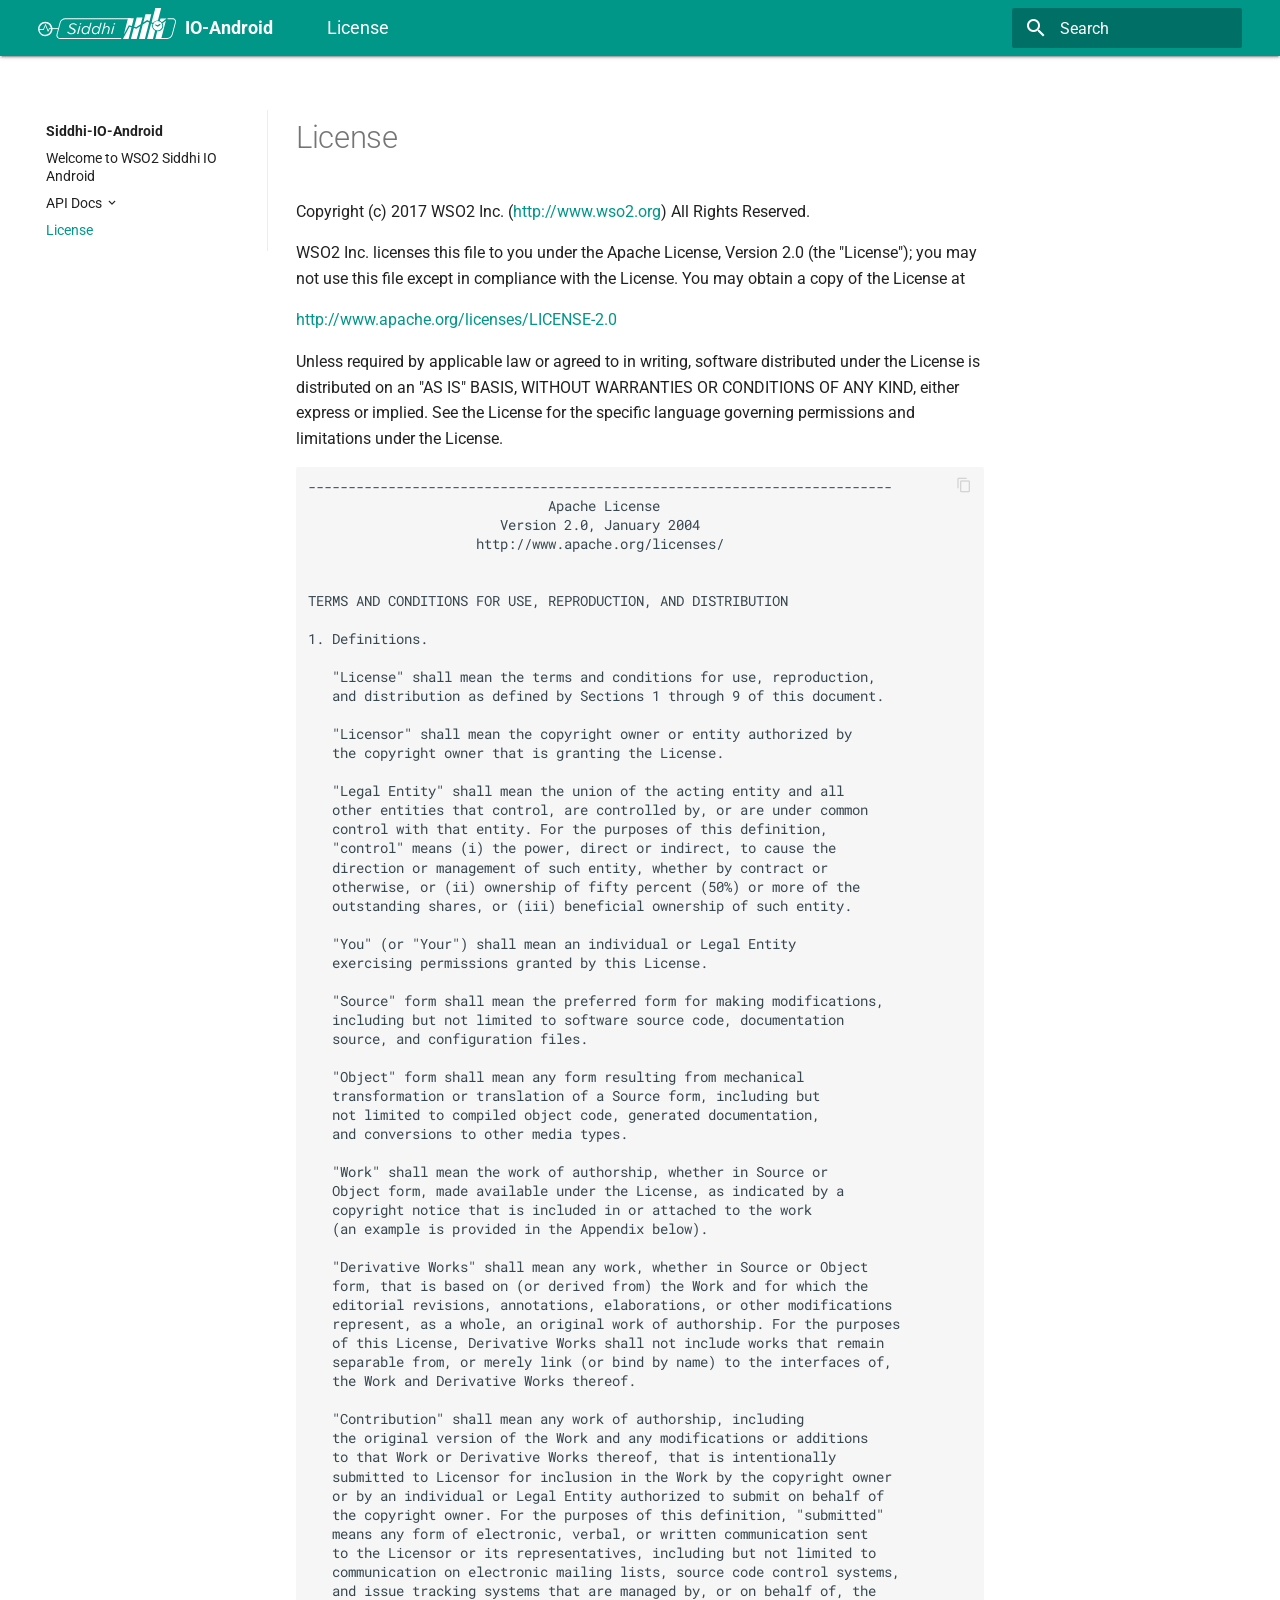
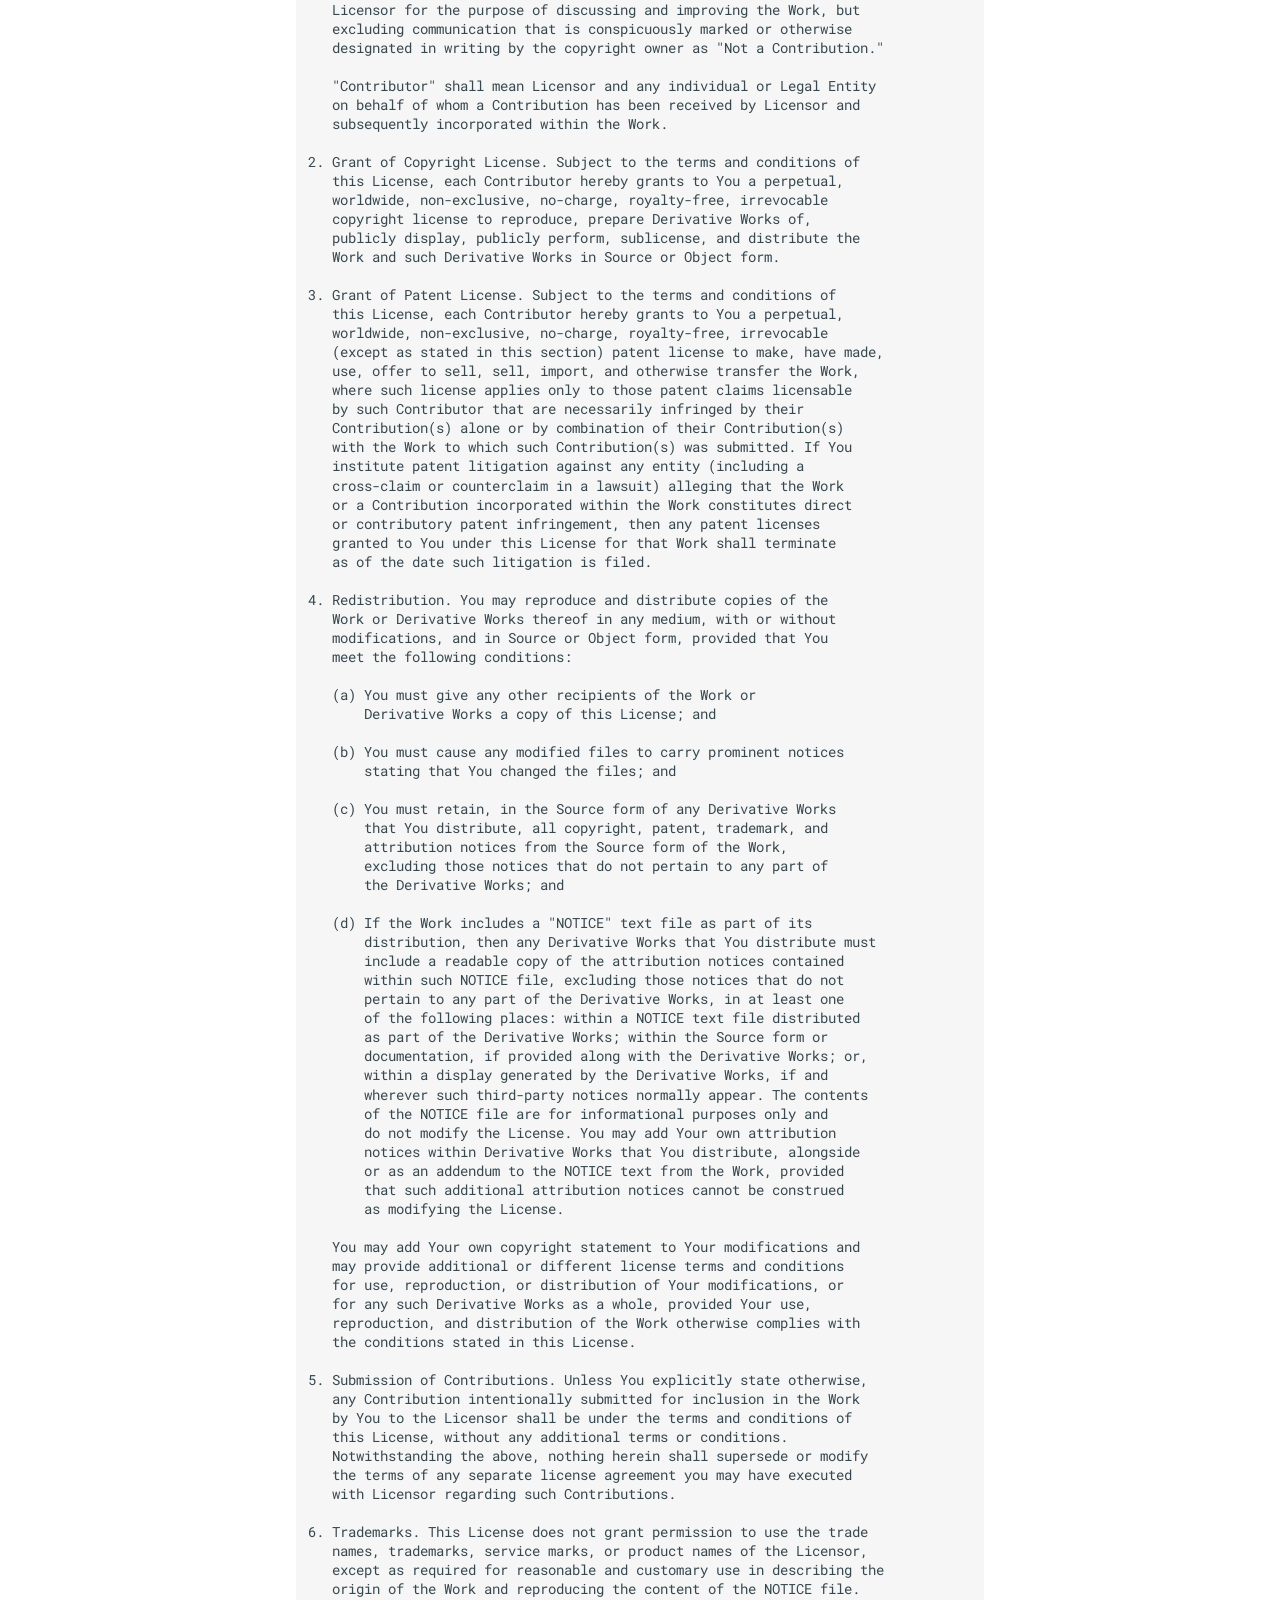
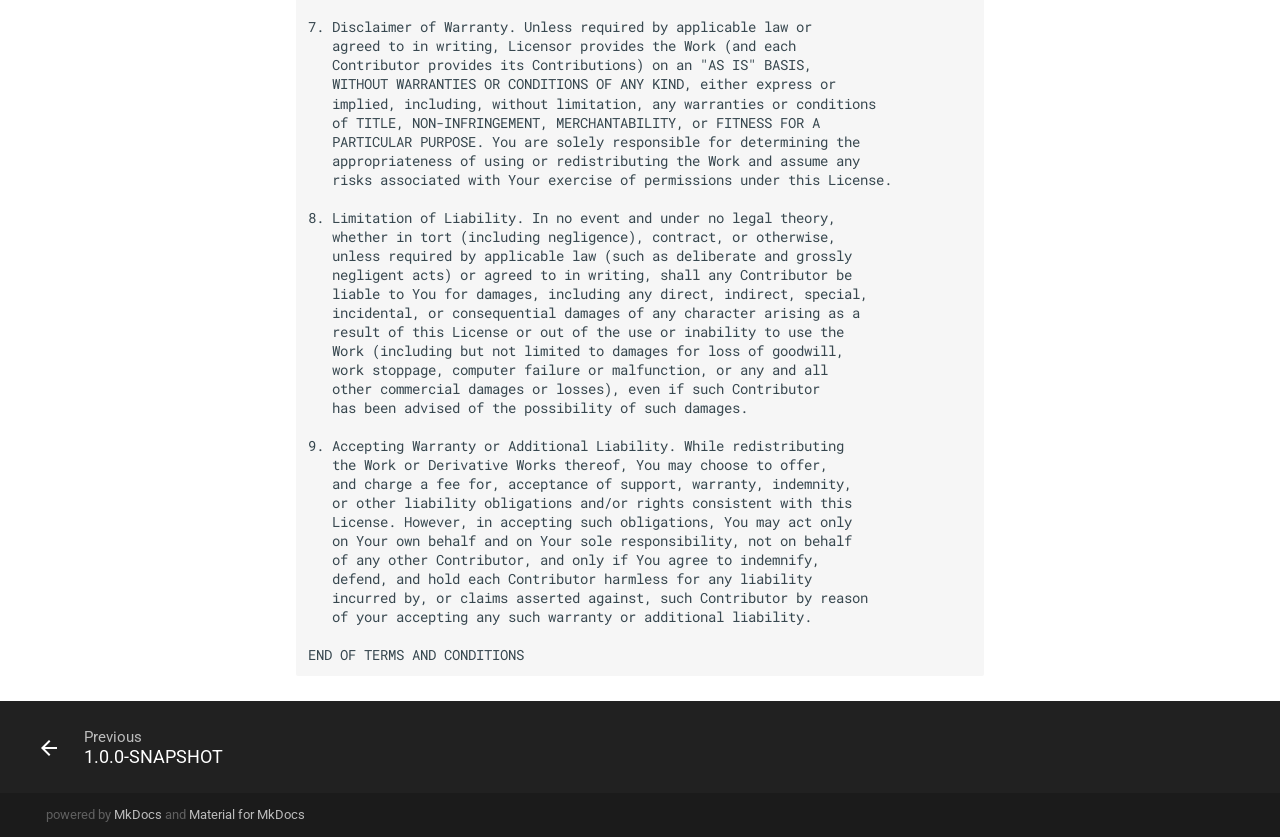
<file: license/index.html>
<!DOCTYPE html>
<html lang="en" class="no-js">
  <head>
    
      <meta charset="utf-8">
      <meta name="viewport" content="width=device-width,initial-scale=1">
      <meta http-equiv="x-ua-compatible" content="ie=edge">
      
      
      
      
        <link rel="shortcut icon" href="../images/favicon.ico">
      
      <meta name="generator" content="mkdocs-0.16.3, mkdocs-material-1.10.3">
    
    
      
        <title>License - Siddhi-IO-Android</title>
      
    
    
      <script src="../assets/javascripts/modernizr-e826f8942a.js"></script>
    
    
      <link rel="stylesheet" href="../assets/stylesheets/application-9011e2d3f8.css">
      
        <link rel="stylesheet" href="../assets/stylesheets/application-23f75ab9c7.palette.css">
      
    
    
      
        
        
        
        <link rel="stylesheet" href="https://fonts.googleapis.com/css?family=Roboto:300,400,400i,700|Roboto+Mono">
        <style>body,input{font-family:"Roboto","Helvetica Neue",Helvetica,Arial,sans-serif}code,kbd,pre{font-family:"Roboto Mono","Courier New",Courier,monospace}</style>
      
      <link rel="stylesheet" href="https://fonts.googleapis.com/icon?family=Material+Icons">
    
    
      <link rel="stylesheet" href="../stylesheets/extra.css">
    
    
  </head>
  
  
  
  
    <body data-md-color-primary="teal" data-md-color-accent="teal">
  
    <svg class="md-svg">
      <defs>
        
        
      </defs>
    </svg>
    <input class="md-toggle" data-md-toggle="drawer" type="checkbox" id="drawer">
    <input class="md-toggle" data-md-toggle="search" type="checkbox" id="search">
    <label class="md-overlay" data-md-component="overlay" for="drawer"></label>
    
      <header class="md-header" data-md-component="header">
  <nav class="md-header-nav md-grid">
    <div class="md-flex">
      <div class="md-flex__cell md-flex__cell--shrink">
        <a href=".." title="Siddhi-IO-Android" class="md-header-nav__button md-logo">
          
            
              <img src="../images/siddhi-logo-w.svg" width="24" height="24">
            
          
        </a>
      </div>
      <div class="md-flex__cell md-flex__cell--shrink">
        <label class="md-icon md-icon--menu md-header-nav__button" for="drawer"></label>
      </div>
      <div class="md-flex__cell md-flex__cell--stretch">
        <span class="md-flex__ellipsis md-header-nav__title">
          
            
              
            
            License
          
        </span>
      </div>
      <div class="md-flex__cell md-flex__cell--shrink">
        
          <label class="md-icon md-icon--search md-header-nav__button" for="search"></label>
          
<div class="md-search" data-md-component="search" role="dialog">
  <label class="md-search__overlay" for="search"></label>
  <div class="md-search__inner">
    <form class="md-search__form" name="search">
      <input type="text" class="md-search__input" name="query" required placeholder="Search" autocapitalize="off" autocorrect="off" autocomplete="off" spellcheck="false" data-md-component="query">
      <label class="md-icon md-search__icon" for="search"></label>
      <button type="reset" class="md-icon md-search__icon" data-md-component="reset">&#xE5CD;</button>
    </form>
    <div class="md-search__output">
      <div class="md-search__scrollwrap" data-md-scrollfix>
        <div class="md-search-result" data-md-component="result" data-md-lang-search="" data-md-lang-tokenizer="[\s\-]+">
          <div class="md-search-result__meta" data-md-lang-result-none="No matching documents" data-md-lang-result-one="1 matching document" data-md-lang-result-other="# matching documents">
            Type to start searching
          </div>
          <ol class="md-search-result__list"></ol>
        </div>
      </div>
    </div>
  </div>
</div>
        
      </div>
      
    </div>
  </nav>
</header>
    
    <div class="md-container">
      
      
      
      <main class="md-main">
        <div class="md-main__inner md-grid" data-md-component="container">
          
            
              <div class="md-sidebar md-sidebar--primary" data-md-component="navigation">
                <div class="md-sidebar__scrollwrap">
                  <div class="md-sidebar__inner">
                    <nav class="md-nav md-nav--primary" data-md-level="0">
  <label class="md-nav__title md-nav__title--site" for="drawer">
    <div class="md-nav__button md-logo">
      
        
          <img src="../images/siddhi-logo-w.svg">
        
      
    </div>
    Siddhi-IO-Android
  </label>
  
  <ul class="md-nav__list" data-md-scrollfix>
    
      
      
      


  <li class="md-nav__item">
    <a href=".." title="Welcome to WSO2 Siddhi IO Android" class="md-nav__link">
      Welcome to WSO2 Siddhi IO Android
    </a>
  </li>

    
      
      
      


  <li class="md-nav__item md-nav__item--nested">
    
      <input class="md-toggle md-nav__toggle" data-md-toggle="nav-2" type="checkbox" id="nav-2">
    
    <label class="md-nav__link" for="nav-2">
      API Docs
    </label>
    <nav class="md-nav" data-md-component="collapsible" data-md-level="1">
      <label class="md-nav__title" for="nav-2">
        API Docs
      </label>
      <ul class="md-nav__list" data-md-scrollfix>
        
        
          
          
          


  <li class="md-nav__item">
    <a href="../api/1.0.0-SNAPSHOT/" title="1.0.0-SNAPSHOT" class="md-nav__link">
      1.0.0-SNAPSHOT
    </a>
  </li>

        
      </ul>
    </nav>
  </li>

    
      
      
      

  


  <li class="md-nav__item md-nav__item--active">
    
    <input class="md-toggle md-nav__toggle" data-md-toggle="toc" type="checkbox" id="toc">
    
    
    <a href="./" title="License" class="md-nav__link md-nav__link--active">
      License
    </a>
    
  </li>

    
  </ul>
</nav>
                  </div>
                </div>
              </div>
            
            
              <div class="md-sidebar md-sidebar--secondary" data-md-component="toc">
                <div class="md-sidebar__scrollwrap">
                  <div class="md-sidebar__inner">
                    
<nav class="md-nav md-nav--secondary">
  
  
  
</nav>
                  </div>
                </div>
              </div>
            
          
          <div class="md-content">
            <article class="md-content__inner md-typeset">
              
                
                
                  <h1>License</h1>
                
                <p>Copyright (c) 2017 WSO2 Inc. (<a href="http://www.wso2.org">http://www.wso2.org</a>) All Rights Reserved.</p>
<p>WSO2 Inc. licenses this file to you under the Apache License,
Version 2.0 (the "License"); you may not use this file except
in compliance with the License.
You may obtain a copy of the License at</p>
<p><a href="http://www.apache.org/licenses/LICENSE-2.0">http://www.apache.org/licenses/LICENSE-2.0</a></p>
<p>Unless required by applicable law or agreed to in writing,
software distributed under the License is distributed on an
"AS IS" BASIS, WITHOUT WARRANTIES OR CONDITIONS OF ANY
KIND, either express or implied.  See the License for the
specific language governing permissions and limitations
under the License.</p>
<pre><code>-------------------------------------------------------------------------
                              Apache License
                        Version 2.0, January 2004
                     http://www.apache.org/licenses/


TERMS AND CONDITIONS FOR USE, REPRODUCTION, AND DISTRIBUTION

1. Definitions.

   &quot;License&quot; shall mean the terms and conditions for use, reproduction,
   and distribution as defined by Sections 1 through 9 of this document.

   &quot;Licensor&quot; shall mean the copyright owner or entity authorized by
   the copyright owner that is granting the License.

   &quot;Legal Entity&quot; shall mean the union of the acting entity and all
   other entities that control, are controlled by, or are under common
   control with that entity. For the purposes of this definition,
   &quot;control&quot; means (i) the power, direct or indirect, to cause the
   direction or management of such entity, whether by contract or
   otherwise, or (ii) ownership of fifty percent (50%) or more of the
   outstanding shares, or (iii) beneficial ownership of such entity.

   &quot;You&quot; (or &quot;Your&quot;) shall mean an individual or Legal Entity
   exercising permissions granted by this License.

   &quot;Source&quot; form shall mean the preferred form for making modifications,
   including but not limited to software source code, documentation
   source, and configuration files.

   &quot;Object&quot; form shall mean any form resulting from mechanical
   transformation or translation of a Source form, including but
   not limited to compiled object code, generated documentation,
   and conversions to other media types.

   &quot;Work&quot; shall mean the work of authorship, whether in Source or
   Object form, made available under the License, as indicated by a
   copyright notice that is included in or attached to the work
   (an example is provided in the Appendix below).

   &quot;Derivative Works&quot; shall mean any work, whether in Source or Object
   form, that is based on (or derived from) the Work and for which the
   editorial revisions, annotations, elaborations, or other modifications
   represent, as a whole, an original work of authorship. For the purposes
   of this License, Derivative Works shall not include works that remain
   separable from, or merely link (or bind by name) to the interfaces of,
   the Work and Derivative Works thereof.

   &quot;Contribution&quot; shall mean any work of authorship, including
   the original version of the Work and any modifications or additions
   to that Work or Derivative Works thereof, that is intentionally
   submitted to Licensor for inclusion in the Work by the copyright owner
   or by an individual or Legal Entity authorized to submit on behalf of
   the copyright owner. For the purposes of this definition, &quot;submitted&quot;
   means any form of electronic, verbal, or written communication sent
   to the Licensor or its representatives, including but not limited to
   communication on electronic mailing lists, source code control systems,
   and issue tracking systems that are managed by, or on behalf of, the
   Licensor for the purpose of discussing and improving the Work, but
   excluding communication that is conspicuously marked or otherwise
   designated in writing by the copyright owner as &quot;Not a Contribution.&quot;

   &quot;Contributor&quot; shall mean Licensor and any individual or Legal Entity
   on behalf of whom a Contribution has been received by Licensor and
   subsequently incorporated within the Work.

2. Grant of Copyright License. Subject to the terms and conditions of
   this License, each Contributor hereby grants to You a perpetual,
   worldwide, non-exclusive, no-charge, royalty-free, irrevocable
   copyright license to reproduce, prepare Derivative Works of,
   publicly display, publicly perform, sublicense, and distribute the
   Work and such Derivative Works in Source or Object form.

3. Grant of Patent License. Subject to the terms and conditions of
   this License, each Contributor hereby grants to You a perpetual,
   worldwide, non-exclusive, no-charge, royalty-free, irrevocable
   (except as stated in this section) patent license to make, have made,
   use, offer to sell, sell, import, and otherwise transfer the Work,
   where such license applies only to those patent claims licensable
   by such Contributor that are necessarily infringed by their
   Contribution(s) alone or by combination of their Contribution(s)
   with the Work to which such Contribution(s) was submitted. If You
   institute patent litigation against any entity (including a
   cross-claim or counterclaim in a lawsuit) alleging that the Work
   or a Contribution incorporated within the Work constitutes direct
   or contributory patent infringement, then any patent licenses
   granted to You under this License for that Work shall terminate
   as of the date such litigation is filed.

4. Redistribution. You may reproduce and distribute copies of the
   Work or Derivative Works thereof in any medium, with or without
   modifications, and in Source or Object form, provided that You
   meet the following conditions:

   (a) You must give any other recipients of the Work or
       Derivative Works a copy of this License; and

   (b) You must cause any modified files to carry prominent notices
       stating that You changed the files; and

   (c) You must retain, in the Source form of any Derivative Works
       that You distribute, all copyright, patent, trademark, and
       attribution notices from the Source form of the Work,
       excluding those notices that do not pertain to any part of
       the Derivative Works; and

   (d) If the Work includes a &quot;NOTICE&quot; text file as part of its
       distribution, then any Derivative Works that You distribute must
       include a readable copy of the attribution notices contained
       within such NOTICE file, excluding those notices that do not
       pertain to any part of the Derivative Works, in at least one
       of the following places: within a NOTICE text file distributed
       as part of the Derivative Works; within the Source form or
       documentation, if provided along with the Derivative Works; or,
       within a display generated by the Derivative Works, if and
       wherever such third-party notices normally appear. The contents
       of the NOTICE file are for informational purposes only and
       do not modify the License. You may add Your own attribution
       notices within Derivative Works that You distribute, alongside
       or as an addendum to the NOTICE text from the Work, provided
       that such additional attribution notices cannot be construed
       as modifying the License.

   You may add Your own copyright statement to Your modifications and
   may provide additional or different license terms and conditions
   for use, reproduction, or distribution of Your modifications, or
   for any such Derivative Works as a whole, provided Your use,
   reproduction, and distribution of the Work otherwise complies with
   the conditions stated in this License.

5. Submission of Contributions. Unless You explicitly state otherwise,
   any Contribution intentionally submitted for inclusion in the Work
   by You to the Licensor shall be under the terms and conditions of
   this License, without any additional terms or conditions.
   Notwithstanding the above, nothing herein shall supersede or modify
   the terms of any separate license agreement you may have executed
   with Licensor regarding such Contributions.

6. Trademarks. This License does not grant permission to use the trade
   names, trademarks, service marks, or product names of the Licensor,
   except as required for reasonable and customary use in describing the
   origin of the Work and reproducing the content of the NOTICE file.

7. Disclaimer of Warranty. Unless required by applicable law or
   agreed to in writing, Licensor provides the Work (and each
   Contributor provides its Contributions) on an &quot;AS IS&quot; BASIS,
   WITHOUT WARRANTIES OR CONDITIONS OF ANY KIND, either express or
   implied, including, without limitation, any warranties or conditions
   of TITLE, NON-INFRINGEMENT, MERCHANTABILITY, or FITNESS FOR A
   PARTICULAR PURPOSE. You are solely responsible for determining the
   appropriateness of using or redistributing the Work and assume any
   risks associated with Your exercise of permissions under this License.

8. Limitation of Liability. In no event and under no legal theory,
   whether in tort (including negligence), contract, or otherwise,
   unless required by applicable law (such as deliberate and grossly
   negligent acts) or agreed to in writing, shall any Contributor be
   liable to You for damages, including any direct, indirect, special,
   incidental, or consequential damages of any character arising as a
   result of this License or out of the use or inability to use the
   Work (including but not limited to damages for loss of goodwill,
   work stoppage, computer failure or malfunction, or any and all
   other commercial damages or losses), even if such Contributor
   has been advised of the possibility of such damages.

9. Accepting Warranty or Additional Liability. While redistributing
   the Work or Derivative Works thereof, You may choose to offer,
   and charge a fee for, acceptance of support, warranty, indemnity,
   or other liability obligations and/or rights consistent with this
   License. However, in accepting such obligations, You may act only
   on Your own behalf and on Your sole responsibility, not on behalf
   of any other Contributor, and only if You agree to indemnify,
   defend, and hold each Contributor harmless for any liability
   incurred by, or claims asserted against, such Contributor by reason
   of your accepting any such warranty or additional liability.

END OF TERMS AND CONDITIONS
</code></pre>
                
                  
                
              
              
                
              
            </article>
          </div>
        </div>
      </main>
      
        
<footer class="md-footer">
  
    <div class="md-footer-nav">
      <nav class="md-footer-nav__inner md-grid">
        
          <a href="../api/1.0.0-SNAPSHOT/" title="1.0.0-SNAPSHOT" class="md-flex md-footer-nav__link md-footer-nav__link--prev" rel="prev">
            <div class="md-flex__cell md-flex__cell--shrink">
              <i class="md-icon md-icon--arrow-back md-footer-nav__button"></i>
            </div>
            <div class="md-flex__cell md-flex__cell--stretch md-footer-nav__title">
              <span class="md-flex__ellipsis">
                <span class="md-footer-nav__direction">
                  Previous
                </span>
                1.0.0-SNAPSHOT
              </span>
            </div>
          </a>
        
        
      </nav>
    </div>
  
  <div class="md-footer-meta md-typeset">
    <div class="md-footer-meta__inner md-grid">
      <div class="md-footer-copyright">
        
        powered by
        <a href="http://www.mkdocs.org" title="MkDocs">MkDocs</a>
        and
        <a href="http://squidfunk.github.io/mkdocs-material/" title="Material for MkDocs">
          Material for MkDocs</a>
      </div>
      
        
      
    </div>
  </div>
</footer>
      
    </div>
    
      <script src="../assets/javascripts/application-f3ab9e5ff8.js"></script>
      
      
      <script>app.initialize({url:{base:".."}})</script>
      
        <script src="../javascripts/extra.js"></script>
      
    
    
      
      <script>!function(e,t,a,n,o,c,i){e.GoogleAnalyticsObject=o,e[o]=e[o]||function(){(e[o].q=e[o].q||[]).push(arguments)},e[o].l=1*new Date,c=t.createElement(a),i=t.getElementsByTagName(a)[0],c.async=1,c.src=n,i.parentNode.insertBefore(c,i)}(window,document,"script","https://www.google-analytics.com/analytics.js","ga"),ga("create","UA-103065-28","auto"),ga("set","anonymizeIp",!0),ga("send","pageview");var links=document.getElementsByTagName("a");Array.prototype.map.call(links,function(e){e.host!=document.location.host&&e.addEventListener("click",function(){var t=e.getAttribute("data-md-action")||"follow";ga("send","event","outbound",t,e.href)})});var query=document.forms.search.query;query.addEventListener("blur",function(){if(this.value){var e=document.location.pathname;ga("send","pageview",e+"?q="+this.value)}})</script>
      
    
  </body>
</html>
</file>
<file: assets/stylesheets/application-9011e2d3f8.css>
@charset "UTF-8";html{box-sizing:border-box}*,:after,:before{box-sizing:inherit}html{-webkit-text-size-adjust:none;-ms-text-size-adjust:none;text-size-adjust:none}body{margin:0}hr{overflow:visible;box-sizing:content-box}a{-webkit-text-decoration-skip:objects}a,button,input,label{-webkit-tap-highlight-color:transparent}a{color:inherit;text-decoration:none}a:active,a:hover{outline-width:0}small,sub,sup{font-size:80%}sub,sup{position:relative;line-height:0;vertical-align:baseline}sub{bottom:-.25em}sup{top:-.5em}img{border-style:none}table{border-collapse:collapse;border-spacing:0}td,th{font-weight:400;vertical-align:top}button{padding:0;background:transparent;font-size:inherit}button,input{border:0;outline:0}.md-clipboard:before,.md-icon,.md-nav__button,.md-nav__link:after,.md-nav__title:before,.md-search-result__article--document:before,.md-source-file:before,.md-typeset .admonition .admonition-title:before,.md-typeset .admonition summary:before,.md-typeset .critic.comment:before,.md-typeset .footnote-backref,.md-typeset .task-list-control .task-list-indicator:before,.md-typeset details .admonition-title:before,.md-typeset details summary:before,.md-typeset summary:after{font-family:Material Icons;font-style:normal;font-variant:normal;font-weight:400;line-height:1;text-transform:none;white-space:nowrap;speak:none;word-wrap:normal;direction:ltr}.md-content__icon,.md-footer-nav__button,.md-header-nav__button,.md-nav__button,.md-nav__title:before,.md-search-result__article--document:before{display:inline-block;margin:.4rem;padding:.8rem;font-size:2.4rem;cursor:pointer}.md-icon--arrow-back:before{content:""}.md-icon--arrow-forward:before{content:""}.md-icon--menu:before{content:""}.md-icon--search:before{content:""}.md-icon--home:before{content:""}body{-webkit-font-smoothing:antialiased;-moz-osx-font-smoothing:grayscale}body,input{color:rgba(0,0,0,.87);-webkit-font-feature-settings:"kern","liga";font-feature-settings:"kern","liga";font-family:Helvetica Neue,Helvetica,Arial,sans-serif}code,kbd,pre{color:rgba(0,0,0,.87);-webkit-font-feature-settings:"kern";font-feature-settings:"kern";font-family:Courier New,Courier,monospace}.md-typeset{font-size:1.6rem;line-height:1.6;-webkit-print-color-adjust:exact}.md-typeset blockquote,.md-typeset ol,.md-typeset p,.md-typeset ul{margin:1em 0}.md-typeset h1{margin:0 0 4rem;color:rgba(0,0,0,.54);font-size:3.125rem;line-height:1.3}.md-typeset h1,.md-typeset h2{font-weight:300;letter-spacing:-.01em}.md-typeset h2{margin:4rem 0 1.6rem;font-size:2.5rem;line-height:1.4}.md-typeset h3{margin:3.2rem 0 1.6rem;font-size:2rem;font-weight:400;letter-spacing:-.01em;line-height:1.5}.md-typeset h2+h3{margin-top:1.6rem}.md-typeset h4{font-size:1.6rem}.md-typeset h4,.md-typeset h5,.md-typeset h6{margin:1.6rem 0;font-weight:700;letter-spacing:-.01em}.md-typeset h5,.md-typeset h6{color:rgba(0,0,0,.54);font-size:1.28rem}.md-typeset h5{text-transform:uppercase}.md-typeset hr{margin:1.5em 0;border-bottom:.1rem dotted rgba(0,0,0,.26)}.md-typeset a{color:#3f51b5;word-break:break-word}.md-typeset a,.md-typeset a:before{-webkit-transition:color .125s;transition:color .125s}.md-typeset a:active,.md-typeset a:hover{color:#536dfe}.md-typeset code,.md-typeset pre{background-color:hsla(0,0%,93%,.5);color:#37474f;font-size:85%}.md-typeset code{margin:0 .29412em;padding:.07353em 0;border-radius:.2rem;box-shadow:.29412em 0 0 hsla(0,0%,93%,.5),-.29412em 0 0 hsla(0,0%,93%,.5);word-break:break-word;-webkit-box-decoration-break:clone;box-decoration-break:clone}.md-typeset h1 code,.md-typeset h2 code,.md-typeset h3 code,.md-typeset h4 code,.md-typeset h5 code,.md-typeset h6 code{margin:0;background-color:transparent;box-shadow:none}.md-typeset a>code{margin:inherit;padding:inherit;border-radius:none;background-color:inherit;color:inherit;box-shadow:none}.md-typeset pre{position:relative;margin:1em 0;border-radius:.2rem;line-height:1.4;-webkit-overflow-scrolling:touch}.md-typeset pre>code{display:block;margin:0;padding:1.05rem 1.2rem;background-color:transparent;font-size:inherit;box-shadow:none;-webkit-box-decoration-break:none;box-decoration-break:none;overflow:auto}.md-typeset pre>code::-webkit-scrollbar{width:.4rem;height:.4rem}.md-typeset pre>code::-webkit-scrollbar-thumb{background-color:rgba(0,0,0,.26)}.md-typeset pre>code::-webkit-scrollbar-thumb:hover{background-color:#536dfe}.md-typeset kbd{padding:0 .29412em;border:.1rem solid #c9c9c9;border-radius:.2rem;border-bottom-color:#bcbcbc;background-color:#fcfcfc;color:#555;font-size:85%;box-shadow:0 .1rem 0 #b0b0b0;word-break:break-word}.md-typeset mark{margin:0 .25em;padding:.0625em 0;border-radius:.2rem;background-color:rgba(255,235,59,.5);box-shadow:.25em 0 0 rgba(255,235,59,.5),-.25em 0 0 rgba(255,235,59,.5);word-break:break-word;-webkit-box-decoration-break:clone;box-decoration-break:clone}.md-typeset abbr{border-bottom:.1rem dotted rgba(0,0,0,.54);text-decoration:none;cursor:help}.md-typeset small{opacity:.75}.md-typeset sub,.md-typeset sup{margin-left:.07812em}.md-typeset blockquote{padding-left:1.2rem;border-left:.4rem solid rgba(0,0,0,.26);color:rgba(0,0,0,.54)}.md-typeset ul{list-style-type:disc}.md-typeset ol,.md-typeset ul{margin-left:.625em;padding:0}.md-typeset ol ol,.md-typeset ul ol{list-style-type:lower-alpha}.md-typeset ol ol ol,.md-typeset ul ol ol{list-style-type:lower-roman}.md-typeset ol li,.md-typeset ul li{margin-bottom:.5em;margin-left:1.25em}.md-typeset ol li blockquote,.md-typeset ol li p,.md-typeset ul li blockquote,.md-typeset ul li p{margin:.5em 0}.md-typeset ol li:last-child,.md-typeset ul li:last-child{margin-bottom:0}.md-typeset ol li ol,.md-typeset ol li ul,.md-typeset ul li ol,.md-typeset ul li ul{margin:.5em 0 .5em .625em}.md-typeset dd{margin:1em 0 1em 1.875em}.md-typeset iframe,.md-typeset img,.md-typeset svg{max-width:100%}.md-typeset table:not([class]){box-shadow:0 2px 2px 0 rgba(0,0,0,.14),0 1px 5px 0 rgba(0,0,0,.12),0 3px 1px -2px rgba(0,0,0,.2);display:inline-block;max-width:100%;border-radius:.2rem;font-size:1.28rem;overflow:auto;-webkit-overflow-scrolling:touch}.md-typeset table:not([class])+*{margin-top:1.5em}.md-typeset table:not([class]) td:not([align]),.md-typeset table:not([class]) th:not([align]){text-align:left}.md-typeset table:not([class]) th{min-width:10rem;padding:1.2rem 1.6rem;background-color:rgba(0,0,0,.54);color:#fff;vertical-align:top}.md-typeset table:not([class]) td{padding:1.2rem 1.6rem;border-top:.1rem solid rgba(0,0,0,.07);vertical-align:top}.md-typeset table:not([class]) tr:first-child td{border-top:0}.md-typeset table:not([class]) a{word-break:normal}.md-typeset__scrollwrap{margin:1em -1.6rem;overflow-x:auto;-webkit-overflow-scrolling:touch}.md-typeset .md-typeset__table{display:inline-block;margin-bottom:.5em;padding:0 1.6rem}.md-typeset .md-typeset__table table{display:table;width:100%;margin:0;overflow:hidden}html{font-size:62.5%}body,html{height:100%}body{position:relative}hr{display:block;height:.1rem;padding:0;border:0}.md-svg{display:none}.md-grid{max-width:122rem;margin-right:auto;margin-left:auto}.md-container,.md-main{overflow:auto}.md-container{display:table;width:100%;height:100%;padding-top:5.6rem;table-layout:fixed}.md-main{display:table-row;height:100%}.md-main__inner{height:100%;padding-top:3rem;padding-bottom:.1rem}.md-toggle{display:none}.md-overlay{position:fixed;top:0;width:0;height:0;-webkit-transition:width 0s .25s,height 0s .25s,opacity .25s;transition:width 0s .25s,height 0s .25s,opacity .25s;background-color:rgba(0,0,0,.54);opacity:0;z-index:3}.md-flex{display:table}.md-flex__cell{display:table-cell;position:relative;vertical-align:top}.md-flex__cell--shrink{width:0}.md-flex__cell--stretch{display:table;width:100%;table-layout:fixed}.md-flex__ellipsis{display:table-cell;text-overflow:ellipsis;white-space:nowrap;overflow:hidden}@page{margin:25mm}.md-clipboard{position:absolute;top:.6rem;right:.6rem;width:2.8rem;height:2.8rem;border-radius:.2rem;font-size:1.6rem;cursor:pointer;z-index:1;-webkit-backface-visibility:hidden;backface-visibility:hidden}.md-clipboard:before{-webkit-transition:color .25s,opacity .25s;transition:color .25s,opacity .25s;color:rgba(0,0,0,.54);content:"\E14D";opacity:.25}.codehilite:hover .md-clipboard:before,.md-typeset .highlight:hover .md-clipboard:before,pre:hover .md-clipboard:before{opacity:1}.md-clipboard:active:before,.md-clipboard:hover:before{color:#536dfe}.md-clipboard__message{display:block;position:absolute;top:0;right:3.4rem;padding:.6rem 1rem;-webkit-transform:translateX(.8rem);transform:translateX(.8rem);-webkit-transition:opacity .175s,-webkit-transform .25s cubic-bezier(.9,.1,.9,0);transition:opacity .175s,-webkit-transform .25s cubic-bezier(.9,.1,.9,0);transition:transform .25s cubic-bezier(.9,.1,.9,0),opacity .175s;transition:transform .25s cubic-bezier(.9,.1,.9,0),opacity .175s,-webkit-transform .25s cubic-bezier(.9,.1,.9,0);border-radius:.2rem;background:rgba(0,0,0,.54);color:#fff;font-size:1.28rem;white-space:nowrap;opacity:0;pointer-events:none}.md-clipboard__message--active{-webkit-transform:translateX(0);transform:translateX(0);-webkit-transition:opacity .175s 75ms,-webkit-transform .25s cubic-bezier(.4,0,.2,1);transition:opacity .175s 75ms,-webkit-transform .25s cubic-bezier(.4,0,.2,1);transition:transform .25s cubic-bezier(.4,0,.2,1),opacity .175s 75ms;transition:transform .25s cubic-bezier(.4,0,.2,1),opacity .175s 75ms,-webkit-transform .25s cubic-bezier(.4,0,.2,1);opacity:1;pointer-events:auto}.md-clipboard__message:before{content:attr(aria-label)}.md-clipboard__message:after{display:block;position:absolute;top:50%;right:-.4rem;width:0;margin-top:-.4rem;border-width:.4rem 0 .4rem .4rem;border-style:solid;border-color:transparent rgba(0,0,0,.54);content:""}.md-content__inner{margin:0 1.6rem 2.4rem;padding-top:2.4rem}.md-content__inner:before{display:block;height:.8rem;content:""}.md-content__inner>:last-child{margin-bottom:0}.md-content__icon{position:relative;margin:.8rem 0;padding-right:0;padding-left:0;float:right}html body .md-typeset .md-content__icon{color:rgba(0,0,0,.26)}.md-header{position:fixed;top:0;right:0;left:0;height:5.6rem;-webkit-transition:background-color .25s;transition:background-color .25s;background-color:#3f51b5;color:#fff;z-index:2;-webkit-backface-visibility:hidden;backface-visibility:hidden}.md-header,.no-js .md-header{box-shadow:0 2px 2px 0 rgba(0,0,0,.14),0 1px 5px 0 rgba(0,0,0,.12),0 3px 1px -2px rgba(0,0,0,.2)}.md-header-nav{padding:.4rem}.md-header-nav__button{position:relative;-webkit-transition:opacity .25s;transition:opacity .25s;z-index:1}.md-header-nav__button:hover{opacity:.7}.md-header-nav__button.md-logo *{display:block}.no-js .md-header-nav__button.md-icon--search{display:none}.md-header-nav__title{padding:0 2rem;font-size:1.8rem;line-height:4.8rem}.md-header-nav__parent{color:hsla(0,0%,100%,.7)}.md-header-nav__parent:after{display:inline;color:hsla(0,0%,100%,.3);content:"/"}.md-header-nav__source{display:none}.md-footer-nav{background-color:rgba(0,0,0,.87);color:#fff}.md-footer-nav__inner{padding:.4rem;overflow:auto}.md-footer-nav__link{padding-top:2.8rem;padding-bottom:.8rem;-webkit-transition:opacity .25s;transition:opacity .25s}.md-footer-nav__link:hover{opacity:.7}.md-footer-nav__link--prev{width:25%;float:left}.md-footer-nav__link--next{width:75%;float:right;text-align:right}.md-footer-nav__button{-webkit-transition:background .25s;transition:background .25s}.md-footer-nav__title{position:relative;padding:0 2rem;font-size:1.8rem;line-height:4.8rem}.md-footer-nav__direction{position:absolute;right:0;left:0;margin-top:-2rem;padding:0 2rem;color:hsla(0,0%,100%,.7);font-size:1.5rem}.md-footer-meta{background:rgba(0,0,0,.895)}.md-footer-meta__inner{margin-bottom:-.1rem;padding:.4rem;overflow:auto}html .md-footer-meta.md-typeset a{color:hsla(0,0%,100%,.7)}.md-footer-copyright{margin:0 1.2rem;padding:.8rem 0;color:hsla(0,0%,100%,.3);font-size:1.28rem}.md-footer-copyright__highlight{color:hsla(0,0%,100%,.7)}.md-footer-social{margin:0 .8rem;padding:.4rem 0 1.2rem}.md-footer-social__link{display:inline-block;width:3.2rem;height:3.2rem;font-size:1.6rem;text-align:center}.md-footer-social__link:before{line-height:1.9}.md-footer-social__link:hover:before{color:#fff}.md-nav{font-size:1.4rem;line-height:1.3}.md-nav--secondary{-webkit-transition:border-left .25s;transition:border-left .25s;border-left:.4rem solid #3f51b5}.md-nav--secondary .md-nav__link--active{color:#3f51b5}.md-nav__title{display:block;padding:1.2rem 1.2rem 0;font-weight:700;text-overflow:ellipsis;overflow:hidden}.md-nav__title:before{display:none;content:"\E5C4"}.md-nav__title .md-nav__button{display:none}.md-nav__list{margin:0;padding:0;list-style:none}.md-nav__item{padding:0 1.2rem}.md-nav__item:last-child{padding-bottom:1.2rem}.md-nav__item .md-nav__item{padding-right:0}.md-nav__item .md-nav__item:last-child{padding-bottom:0}.md-nav__button img{width:100%;height:auto}.md-nav__link{display:block;margin-top:.625em;-webkit-transition:color .125s;transition:color .125s;text-overflow:ellipsis;cursor:pointer;overflow:hidden}.md-nav__item--nested>.md-nav__link:after{content:"\E313"}html .md-nav__link[for=toc],html .md-nav__link[for=toc]+.md-nav__link:after,html .md-nav__link[for=toc]~.md-nav{display:none}.md-nav__link[data-md-state=blur]{color:rgba(0,0,0,.54)}.md-nav__link:active{color:#3f51b5}.md-nav__item--nested>.md-nav__link{color:inherit}.md-nav__link:focus,.md-nav__link:hover{color:#536dfe}.md-nav__source,.no-js .md-search{display:none}.md-search__overlay{opacity:0;z-index:1}.md-search__inner{width:100%}.md-search__form{position:relative}.md-search__input{position:relative;padding:0 4.8rem 0 7.2rem;text-overflow:ellipsis;z-index:2}.md-search__input::-webkit-input-placeholder{-webkit-transition:color .25s cubic-bezier(.1,.7,.1,1);transition:color .25s cubic-bezier(.1,.7,.1,1)}.md-search__input:-ms-input-placeholder{-webkit-transition:color .25s cubic-bezier(.1,.7,.1,1);transition:color .25s cubic-bezier(.1,.7,.1,1)}.md-search__input::placeholder{-webkit-transition:color .25s cubic-bezier(.1,.7,.1,1);transition:color .25s cubic-bezier(.1,.7,.1,1)}.md-search__input::-webkit-input-placeholder,.md-search__input~.md-search__icon{color:rgba(0,0,0,.54)}.md-search__input:-ms-input-placeholder,.md-search__input~.md-search__icon{color:rgba(0,0,0,.54)}.md-search__input::placeholder,.md-search__input~.md-search__icon{color:rgba(0,0,0,.54)}.md-search__input::-ms-clear{display:none}.md-search__icon{position:absolute;-webkit-transition:color .25s cubic-bezier(.1,.7,.1,1),opacity .25s;transition:color .25s cubic-bezier(.1,.7,.1,1),opacity .25s;font-size:2.4rem;cursor:pointer;z-index:2}.md-search__icon:hover{opacity:.7}.md-search__icon[for=search]{top:.8rem;left:1.2rem}.md-search__icon[for=search]:before{content:"\E8B6"}.md-search__icon[type=reset]{top:.8rem;right:1.2rem;-webkit-transform:scale(.125);transform:scale(.125);-webkit-transition:opacity .15s,-webkit-transform .15s cubic-bezier(.1,.7,.1,1);transition:opacity .15s,-webkit-transform .15s cubic-bezier(.1,.7,.1,1);transition:transform .15s cubic-bezier(.1,.7,.1,1),opacity .15s;transition:transform .15s cubic-bezier(.1,.7,.1,1),opacity .15s,-webkit-transform .15s cubic-bezier(.1,.7,.1,1);opacity:0}[data-md-toggle=search]:checked~.md-header .md-search__input:valid~.md-search__icon[type=reset]{-webkit-transform:scale(1);transform:scale(1);opacity:1}[data-md-toggle=search]:checked~.md-header .md-search__input:valid~.md-search__icon[type=reset]:hover{opacity:.7}.md-search__output{position:absolute;width:100%;border-radius:0 0 .2rem .2rem;overflow:hidden;z-index:1}.md-search__scrollwrap{height:100%;background:-webkit-gradient(linear,left top,left bottom,color-stop(10%,#fff),to(hsla(0,0%,100%,0))),-webkit-gradient(linear,left top,left bottom,from(rgba(0,0,0,.26)),color-stop(35%,rgba(0,0,0,.07)),color-stop(60%,transparent));background:linear-gradient(180deg,#fff 10%,hsla(0,0%,100%,0)),linear-gradient(180deg,rgba(0,0,0,.26),rgba(0,0,0,.07) 35%,transparent 60%);background-attachment:local,scroll;background-color:#fff;background-repeat:no-repeat;background-size:100% 2rem,100% 1rem;box-shadow:inset 0 .1rem 0 rgba(0,0,0,.07);overflow-y:auto;-webkit-overflow-scrolling:touch}.md-search-result{color:rgba(0,0,0,.87);word-break:break-word}.md-search-result__meta{padding:0 1.6rem;background-color:rgba(0,0,0,.07);color:rgba(0,0,0,.54);font-size:1.28rem;line-height:4rem}.md-search-result__list{margin:0;padding:0;border-top:.1rem solid rgba(0,0,0,.07);list-style:none}.md-search-result__item{box-shadow:0 -.1rem 0 rgba(0,0,0,.07)}.md-search-result__link{display:block;-webkit-transition:background .25s;transition:background .25s;outline:0;overflow:hidden}.md-search-result__link:hover,.md-search-result__link[data-md-state=active]{background-color:rgba(83,109,254,.1)}.md-search-result__link:hover .md-search-result__article:before,.md-search-result__link[data-md-state=active] .md-search-result__article:before{opacity:.7}.md-search-result__link:last-child .md-search-result__teaser{margin-bottom:1.2rem}.md-search-result__article{position:relative;padding:0 1.6rem;overflow:auto}.md-search-result__article--document:before{position:absolute;left:0;-webkit-transition:opacity .25s;transition:opacity .25s;color:rgba(0,0,0,.54);content:"\E880"}.md-search-result__article--document .md-search-result__title{margin:1.3rem 0;font-size:1.6rem;font-weight:400;line-height:1.4}.md-search-result__title{margin:.5em 0;font-size:1.28rem;font-weight:700;line-height:1.4}.md-search-result__teaser{display:-webkit-box;max-height:3.3rem;margin:.5em 0;color:rgba(0,0,0,.54);font-size:1.28rem;line-height:1.4;text-overflow:ellipsis;overflow:hidden;-webkit-box-orient:vertical;-webkit-line-clamp:2}.md-search-result em{font-style:normal;font-weight:700;text-decoration:underline}.md-sidebar{position:absolute;width:24.2rem;padding:2.4rem 0;overflow:hidden}.md-sidebar[data-md-state=lock]{position:fixed;top:5.6rem}.md-sidebar--secondary{display:none}.md-sidebar__scrollwrap{max-height:100%;margin:0 .4rem;overflow-y:auto;-webkit-backface-visibility:hidden;backface-visibility:hidden}.md-sidebar__scrollwrap::-webkit-scrollbar{width:.4rem;height:.4rem}.md-sidebar__scrollwrap::-webkit-scrollbar-thumb{background-color:rgba(0,0,0,.26)}.md-sidebar__scrollwrap::-webkit-scrollbar-thumb:hover{background-color:#536dfe}@-webkit-keyframes a{0%{height:0}to{height:1.3rem}}@keyframes a{0%{height:0}to{height:1.3rem}}@-webkit-keyframes b{0%{-webkit-transform:translateY(100%);transform:translateY(100%);opacity:0}50%{opacity:0}to{-webkit-transform:translateY(0);transform:translateY(0);opacity:1}}@keyframes b{0%{-webkit-transform:translateY(100%);transform:translateY(100%);opacity:0}50%{opacity:0}to{-webkit-transform:translateY(0);transform:translateY(0);opacity:1}}.md-source{display:block;padding-right:1.2rem;-webkit-transition:opacity .25s;transition:opacity .25s;font-size:1.3rem;line-height:1.2;white-space:nowrap}.md-source:hover{opacity:.7}.md-source:after,.md-source__icon{display:inline-block;height:4.8rem;content:"";vertical-align:middle}.md-source__icon{width:4.8rem}.md-source__icon svg{width:2.4rem;height:2.4rem;margin-top:1.2rem;margin-left:1.2rem}.md-source__icon+.md-source__repository{margin-left:-4.4rem;padding-left:4rem}.md-source__repository{display:inline-block;max-width:100%;margin-left:1.2rem;font-weight:700;text-overflow:ellipsis;overflow:hidden;vertical-align:middle}.md-source__facts{margin:0;padding:0;font-size:1.1rem;font-weight:700;list-style-type:none;opacity:.75;overflow:hidden}[data-md-state=done] .md-source__facts{-webkit-animation:a .25s ease-in;animation:a .25s ease-in}.md-source__fact{float:left}[data-md-state=done] .md-source__fact{-webkit-animation:b .4s ease-out;animation:b .4s ease-out}.md-source__fact:before{margin:0 .2rem;content:"\00B7"}.md-source__fact:first-child:before{display:none}.md-source-file{display:inline-block;margin:1em .5em 1em 0;padding-right:.5rem;border-radius:.2rem;background:rgba(0,0,0,.07);font-size:1.28rem;list-style-type:none;cursor:pointer;overflow:hidden}.md-source-file:before{display:inline-block;margin-right:.5rem;padding:.5rem;background:rgba(0,0,0,.26);color:#fff;font-size:1.6rem;content:"\E86F";vertical-align:middle}html .md-source-file{-webkit-transition:background .4s,color .4s,-webkit-box-shadow .4s cubic-bezier(.4,0,.2,1);transition:background .4s,color .4s,box-shadow .4s cubic-bezier(.4,0,.2,1)}html .md-source-file:before{-webkit-transition:inherit;transition:inherit}html body .md-typeset .md-source-file{color:rgba(0,0,0,.54)}.md-source-file:hover{box-shadow:0 0 8px rgba(0,0,0,.18),0 8px 16px rgba(0,0,0,.36)}.md-source-file:hover:before{background:#536dfe}.md-tabs{width:100%;-webkit-transition:background .25s;transition:background .25s;background:rgba(50,64,144,.9675);overflow:auto}.md-tabs__list{margin:0;margin-left:.4rem;padding:0;list-style:none;white-space:nowrap}.md-tabs__item{display:inline-block;height:4.8rem;padding-right:1.2rem;padding-left:1.2rem}.md-tabs__link{display:block;margin-top:1.6rem;-webkit-transition:color .25s,opacity .1s,-webkit-transform .4s cubic-bezier(.1,.7,.1,1);transition:color .25s,opacity .1s,-webkit-transform .4s cubic-bezier(.1,.7,.1,1);transition:color .25s,transform .4s cubic-bezier(.1,.7,.1,1),opacity .1s;transition:color .25s,transform .4s cubic-bezier(.1,.7,.1,1),opacity .1s,-webkit-transform .4s cubic-bezier(.1,.7,.1,1);color:hsla(0,0%,100%,.7);font-size:1.4rem}.md-tabs__link--active,.md-tabs__link:hover{color:#fff}.md-tabs__item:nth-child(2) .md-tabs__link{-webkit-transition-delay:.02s;transition-delay:.02s}.md-tabs__item:nth-child(3) .md-tabs__link{-webkit-transition-delay:.04s;transition-delay:.04s}.md-tabs__item:nth-child(4) .md-tabs__link{-webkit-transition-delay:.06s;transition-delay:.06s}.md-tabs__item:nth-child(5) .md-tabs__link{-webkit-transition-delay:.08s;transition-delay:.08s}.md-tabs__item:nth-child(6) .md-tabs__link{-webkit-transition-delay:.1s;transition-delay:.1s}.md-tabs__item:nth-child(7) .md-tabs__link{-webkit-transition-delay:.12s;transition-delay:.12s}.md-tabs__item:nth-child(8) .md-tabs__link{-webkit-transition-delay:.14s;transition-delay:.14s}.md-tabs__item:nth-child(9) .md-tabs__link{-webkit-transition-delay:.16s;transition-delay:.16s}.md-tabs__item:nth-child(10) .md-tabs__link{-webkit-transition-delay:.18s;transition-delay:.18s}.md-tabs__item:nth-child(11) .md-tabs__link{-webkit-transition-delay:.2s;transition-delay:.2s}.md-tabs__item:nth-child(12) .md-tabs__link{-webkit-transition-delay:.22s;transition-delay:.22s}.md-tabs__item:nth-child(13) .md-tabs__link{-webkit-transition-delay:.24s;transition-delay:.24s}.md-tabs__item:nth-child(14) .md-tabs__link{-webkit-transition-delay:.26s;transition-delay:.26s}.md-tabs__item:nth-child(15) .md-tabs__link{-webkit-transition-delay:.28s;transition-delay:.28s}.md-tabs__item:nth-child(16) .md-tabs__link{-webkit-transition-delay:.3s;transition-delay:.3s}.md-tabs[data-md-state=hidden]{background:#3f51b5;pointer-events:none}.md-tabs[data-md-state=hidden] .md-tabs__link{-webkit-transform:translateY(50%);transform:translateY(50%);-webkit-transition:color .25s,opacity .1s,-webkit-transform 0s .4s;transition:color .25s,opacity .1s,-webkit-transform 0s .4s;transition:color .25s,transform 0s .4s,opacity .1s;transition:color .25s,transform 0s .4s,opacity .1s,-webkit-transform 0s .4s;opacity:0}.md-typeset .admonition,.md-typeset details{box-shadow:0 2px 2px 0 rgba(0,0,0,.14),0 1px 5px 0 rgba(0,0,0,.12),0 3px 1px -2px rgba(0,0,0,.2);position:relative;margin:1.5625em 0;padding:1.2rem;border-left:.4rem solid #448aff;border-radius:.2rem;font-size:1.28rem}.md-typeset .admonition :first-child,.md-typeset details :first-child{margin-top:0}html .md-typeset .admonition :last-child,html .md-typeset details :last-child{margin-bottom:0}.md-typeset .admonition .admonition,.md-typeset .admonition details,.md-typeset details .admonition,.md-typeset details details{margin:1em 0}.md-typeset .admonition .admonition-title,.md-typeset .admonition summary,.md-typeset details .admonition-title,.md-typeset details summary{margin:-1.2rem -1.2rem 0;padding:.8rem 1.2rem .8rem 4rem;border-bottom:.1rem solid rgba(68,138,255,.1);background-color:rgba(68,138,255,.1);font-weight:700}.md-typeset .admonition .admonition-title:before,.md-typeset .admonition summary:before,.md-typeset details .admonition-title:before,.md-typeset details summary:before{position:absolute;left:1.2rem;color:#448aff;font-size:2rem;content:"\E3C9"}.md-typeset .admonition.summary,.md-typeset .admonition.tldr,.md-typeset details.summary,.md-typeset details.tldr{border-left:.4rem solid #00b0ff}.md-typeset .admonition.summary .admonition-title,.md-typeset .admonition.summary summary,.md-typeset .admonition.tldr .admonition-title,.md-typeset .admonition.tldr summary,.md-typeset details.summary .admonition-title,.md-typeset details.summary summary,.md-typeset details.tldr .admonition-title,.md-typeset details.tldr summary{border-bottom:.1rem solid rgba(0,176,255,.1);background-color:rgba(0,176,255,.1)}.md-typeset .admonition.summary .admonition-title:before,.md-typeset .admonition.summary summary:before,.md-typeset .admonition.tldr .admonition-title:before,.md-typeset .admonition.tldr summary:before,.md-typeset details.summary .admonition-title:before,.md-typeset details.summary summary:before,.md-typeset details.tldr .admonition-title:before,.md-typeset details.tldr summary:before{color:#00b0ff;content:""}.md-typeset .admonition.info,.md-typeset .admonition.todo,.md-typeset details.info,.md-typeset details.todo{border-left:.4rem solid #00b8d4}.md-typeset .admonition.info .admonition-title,.md-typeset .admonition.info summary,.md-typeset .admonition.todo .admonition-title,.md-typeset .admonition.todo summary,.md-typeset details.info .admonition-title,.md-typeset details.info summary,.md-typeset details.todo .admonition-title,.md-typeset details.todo summary{border-bottom:.1rem solid rgba(0,184,212,.1);background-color:rgba(0,184,212,.1)}.md-typeset .admonition.info .admonition-title:before,.md-typeset .admonition.info summary:before,.md-typeset .admonition.todo .admonition-title:before,.md-typeset .admonition.todo summary:before,.md-typeset details.info .admonition-title:before,.md-typeset details.info summary:before,.md-typeset details.todo .admonition-title:before,.md-typeset details.todo summary:before{color:#00b8d4;content:""}.md-typeset .admonition.hint,.md-typeset .admonition.important,.md-typeset .admonition.tip,.md-typeset details.hint,.md-typeset details.important,.md-typeset details.tip{border-left:.4rem solid #00bfa5}.md-typeset .admonition.hint .admonition-title,.md-typeset .admonition.hint summary,.md-typeset .admonition.important .admonition-title,.md-typeset .admonition.important summary,.md-typeset .admonition.tip .admonition-title,.md-typeset .admonition.tip summary,.md-typeset details.hint .admonition-title,.md-typeset details.hint summary,.md-typeset details.important .admonition-title,.md-typeset details.important summary,.md-typeset details.tip .admonition-title,.md-typeset details.tip summary{border-bottom:.1rem solid rgba(0,191,165,.1);background-color:rgba(0,191,165,.1)}.md-typeset .admonition.hint .admonition-title:before,.md-typeset .admonition.hint summary:before,.md-typeset .admonition.important .admonition-title:before,.md-typeset .admonition.important summary:before,.md-typeset .admonition.tip .admonition-title:before,.md-typeset .admonition.tip summary:before,.md-typeset details.hint .admonition-title:before,.md-typeset details.hint summary:before,.md-typeset details.important .admonition-title:before,.md-typeset details.important summary:before,.md-typeset details.tip .admonition-title:before,.md-typeset details.tip summary:before{color:#00bfa5;content:""}.md-typeset .admonition.check,.md-typeset .admonition.done,.md-typeset .admonition.success,.md-typeset details.check,.md-typeset details.done,.md-typeset details.success{border-left:.4rem solid #00c853}.md-typeset .admonition.check .admonition-title,.md-typeset .admonition.check summary,.md-typeset .admonition.done .admonition-title,.md-typeset .admonition.done summary,.md-typeset .admonition.success .admonition-title,.md-typeset .admonition.success summary,.md-typeset details.check .admonition-title,.md-typeset details.check summary,.md-typeset details.done .admonition-title,.md-typeset details.done summary,.md-typeset details.success .admonition-title,.md-typeset details.success summary{border-bottom:.1rem solid rgba(0,200,83,.1);background-color:rgba(0,200,83,.1)}.md-typeset .admonition.check .admonition-title:before,.md-typeset .admonition.check summary:before,.md-typeset .admonition.done .admonition-title:before,.md-typeset .admonition.done summary:before,.md-typeset .admonition.success .admonition-title:before,.md-typeset .admonition.success summary:before,.md-typeset details.check .admonition-title:before,.md-typeset details.check summary:before,.md-typeset details.done .admonition-title:before,.md-typeset details.done summary:before,.md-typeset details.success .admonition-title:before,.md-typeset details.success summary:before{color:#00c853;content:""}.md-typeset .admonition.faq,.md-typeset .admonition.help,.md-typeset .admonition.question,.md-typeset details.faq,.md-typeset details.help,.md-typeset details.question{border-left:.4rem solid #64dd17}.md-typeset .admonition.faq .admonition-title,.md-typeset .admonition.faq summary,.md-typeset .admonition.help .admonition-title,.md-typeset .admonition.help summary,.md-typeset .admonition.question .admonition-title,.md-typeset .admonition.question summary,.md-typeset details.faq .admonition-title,.md-typeset details.faq summary,.md-typeset details.help .admonition-title,.md-typeset details.help summary,.md-typeset details.question .admonition-title,.md-typeset details.question summary{border-bottom:.1rem solid rgba(100,221,23,.1);background-color:rgba(100,221,23,.1)}.md-typeset .admonition.faq .admonition-title:before,.md-typeset .admonition.faq summary:before,.md-typeset .admonition.help .admonition-title:before,.md-typeset .admonition.help summary:before,.md-typeset .admonition.question .admonition-title:before,.md-typeset .admonition.question summary:before,.md-typeset details.faq .admonition-title:before,.md-typeset details.faq summary:before,.md-typeset details.help .admonition-title:before,.md-typeset details.help summary:before,.md-typeset details.question .admonition-title:before,.md-typeset details.question summary:before{color:#64dd17;content:""}.md-typeset .admonition.attention,.md-typeset .admonition.caution,.md-typeset .admonition.warning,.md-typeset details.attention,.md-typeset details.caution,.md-typeset details.warning{border-left:.4rem solid #ff9100}.md-typeset .admonition.attention .admonition-title,.md-typeset .admonition.attention summary,.md-typeset .admonition.caution .admonition-title,.md-typeset .admonition.caution summary,.md-typeset .admonition.warning .admonition-title,.md-typeset .admonition.warning summary,.md-typeset details.attention .admonition-title,.md-typeset details.attention summary,.md-typeset details.caution .admonition-title,.md-typeset details.caution summary,.md-typeset details.warning .admonition-title,.md-typeset details.warning summary{border-bottom:.1rem solid rgba(255,145,0,.1);background-color:rgba(255,145,0,.1)}.md-typeset .admonition.attention .admonition-title:before,.md-typeset .admonition.attention summary:before,.md-typeset .admonition.caution .admonition-title:before,.md-typeset .admonition.caution summary:before,.md-typeset .admonition.warning .admonition-title:before,.md-typeset .admonition.warning summary:before,.md-typeset details.attention .admonition-title:before,.md-typeset details.attention summary:before,.md-typeset details.caution .admonition-title:before,.md-typeset details.caution summary:before,.md-typeset details.warning .admonition-title:before,.md-typeset details.warning summary:before{color:#ff9100;content:""}.md-typeset .admonition.fail,.md-typeset .admonition.failure,.md-typeset .admonition.missing,.md-typeset details.fail,.md-typeset details.failure,.md-typeset details.missing{border-left:.4rem solid #ff5252}.md-typeset .admonition.fail .admonition-title,.md-typeset .admonition.fail summary,.md-typeset .admonition.failure .admonition-title,.md-typeset .admonition.failure summary,.md-typeset .admonition.missing .admonition-title,.md-typeset .admonition.missing summary,.md-typeset details.fail .admonition-title,.md-typeset details.fail summary,.md-typeset details.failure .admonition-title,.md-typeset details.failure summary,.md-typeset details.missing .admonition-title,.md-typeset details.missing summary{border-bottom:.1rem solid rgba(255,82,82,.1);background-color:rgba(255,82,82,.1)}.md-typeset .admonition.fail .admonition-title:before,.md-typeset .admonition.fail summary:before,.md-typeset .admonition.failure .admonition-title:before,.md-typeset .admonition.failure summary:before,.md-typeset .admonition.missing .admonition-title:before,.md-typeset .admonition.missing summary:before,.md-typeset details.fail .admonition-title:before,.md-typeset details.fail summary:before,.md-typeset details.failure .admonition-title:before,.md-typeset details.failure summary:before,.md-typeset details.missing .admonition-title:before,.md-typeset details.missing summary:before{color:#ff5252;content:""}.md-typeset .admonition.danger,.md-typeset .admonition.error,.md-typeset details.danger,.md-typeset details.error{border-left:.4rem solid #ff1744}.md-typeset .admonition.danger .admonition-title,.md-typeset .admonition.danger summary,.md-typeset .admonition.error .admonition-title,.md-typeset .admonition.error summary,.md-typeset details.danger .admonition-title,.md-typeset details.danger summary,.md-typeset details.error .admonition-title,.md-typeset details.error summary{border-bottom:.1rem solid rgba(255,23,68,.1);background-color:rgba(255,23,68,.1)}.md-typeset .admonition.danger .admonition-title:before,.md-typeset .admonition.danger summary:before,.md-typeset .admonition.error .admonition-title:before,.md-typeset .admonition.error summary:before,.md-typeset details.danger .admonition-title:before,.md-typeset details.danger summary:before,.md-typeset details.error .admonition-title:before,.md-typeset details.error summary:before{color:#ff1744;content:""}.md-typeset .admonition.bug,.md-typeset details.bug{border-left:.4rem solid #f50057}.md-typeset .admonition.bug .admonition-title,.md-typeset .admonition.bug summary,.md-typeset details.bug .admonition-title,.md-typeset details.bug summary{border-bottom:.1rem solid rgba(245,0,87,.1);background-color:rgba(245,0,87,.1)}.md-typeset .admonition.bug .admonition-title:before,.md-typeset .admonition.bug summary:before,.md-typeset details.bug .admonition-title:before,.md-typeset details.bug summary:before{color:#f50057;content:""}.md-typeset .admonition.cite,.md-typeset .admonition.quote,.md-typeset details.cite,.md-typeset details.quote{border-left:.4rem solid #9e9e9e}.md-typeset .admonition.cite .admonition-title,.md-typeset .admonition.cite summary,.md-typeset .admonition.quote .admonition-title,.md-typeset .admonition.quote summary,.md-typeset details.cite .admonition-title,.md-typeset details.cite summary,.md-typeset details.quote .admonition-title,.md-typeset details.quote summary{border-bottom:.1rem solid hsla(0,0%,62%,.1);background-color:hsla(0,0%,62%,.1)}.md-typeset .admonition.cite .admonition-title:before,.md-typeset .admonition.cite summary:before,.md-typeset .admonition.quote .admonition-title:before,.md-typeset .admonition.quote summary:before,.md-typeset details.cite .admonition-title:before,.md-typeset details.cite summary:before,.md-typeset details.quote .admonition-title:before,.md-typeset details.quote summary:before{color:#9e9e9e;content:""}.codehilite .o,.codehilite .ow,.md-typeset .highlight .o,.md-typeset .highlight .ow{color:inherit}.codehilite .ge,.md-typeset .highlight .ge{color:#000}.codehilite .gr,.md-typeset .highlight .gr{color:#a00}.codehilite .gh,.md-typeset .highlight .gh{color:#999}.codehilite .go,.md-typeset .highlight .go{color:#888}.codehilite .gp,.md-typeset .highlight .gp{color:#555}.codehilite .gs,.md-typeset .highlight .gs{color:inherit}.codehilite .gu,.md-typeset .highlight .gu{color:#aaa}.codehilite .gt,.md-typeset .highlight .gt{color:#a00}.codehilite .gd,.md-typeset .highlight .gd{background-color:#fdd}.codehilite .gi,.md-typeset .highlight .gi{background-color:#dfd}.codehilite .k,.md-typeset .highlight .k{color:#3b78e7}.codehilite .kc,.md-typeset .highlight .kc{color:#a71d5d}.codehilite .kd,.codehilite .kn,.md-typeset .highlight .kd,.md-typeset .highlight .kn{color:#3b78e7}.codehilite .kp,.md-typeset .highlight .kp{color:#a71d5d}.codehilite .kr,.codehilite .kt,.md-typeset .highlight .kr,.md-typeset .highlight .kt{color:#3e61a2}.codehilite .c,.codehilite .cm,.md-typeset .highlight .c,.md-typeset .highlight .cm{color:#999}.codehilite .cp,.md-typeset .highlight .cp{color:#666}.codehilite .c1,.codehilite .ch,.codehilite .cs,.md-typeset .highlight .c1,.md-typeset .highlight .ch,.md-typeset .highlight .cs{color:#999}.codehilite .na,.codehilite .nb,.md-typeset .highlight .na,.md-typeset .highlight .nb{color:#c2185b}.codehilite .bp,.md-typeset .highlight .bp{color:#3e61a2}.codehilite .nc,.md-typeset .highlight .nc{color:#c2185b}.codehilite .no,.md-typeset .highlight .no{color:#3e61a2}.codehilite .nd,.codehilite .ni,.md-typeset .highlight .nd,.md-typeset .highlight .ni{color:#666}.codehilite .ne,.codehilite .nf,.md-typeset .highlight .ne,.md-typeset .highlight .nf{color:#c2185b}.codehilite .nl,.md-typeset .highlight .nl{color:#3b5179}.codehilite .nn,.md-typeset .highlight .nn{color:#ec407a}.codehilite .nt,.md-typeset .highlight .nt{color:#3b78e7}.codehilite .nv,.codehilite .vc,.codehilite .vg,.codehilite .vi,.md-typeset .highlight .nv,.md-typeset .highlight .vc,.md-typeset .highlight .vg,.md-typeset .highlight .vi{color:#3e61a2}.codehilite .nx,.md-typeset .highlight .nx{color:#ec407a}.codehilite .il,.codehilite .m,.codehilite .mf,.codehilite .mh,.codehilite .mi,.codehilite .mo,.md-typeset .highlight .il,.md-typeset .highlight .m,.md-typeset .highlight .mf,.md-typeset .highlight .mh,.md-typeset .highlight .mi,.md-typeset .highlight .mo{color:#e74c3c}.codehilite .s,.codehilite .sb,.codehilite .sc,.md-typeset .highlight .s,.md-typeset .highlight .sb,.md-typeset .highlight .sc{color:#0d904f}.codehilite .sd,.md-typeset .highlight .sd{color:#999}.codehilite .s2,.md-typeset .highlight .s2{color:#0d904f}.codehilite .se,.codehilite .sh,.codehilite .si,.codehilite .sx,.md-typeset .highlight .se,.md-typeset .highlight .sh,.md-typeset .highlight .si,.md-typeset .highlight .sx{color:#183691}.codehilite .sr,.md-typeset .highlight .sr{color:#009926}.codehilite .s1,.codehilite .ss,.md-typeset .highlight .s1,.md-typeset .highlight .ss{color:#0d904f}.codehilite .err,.md-typeset .highlight .err{color:#a61717}.codehilite .w,.md-typeset .highlight .w{color:transparent}.codehilite .hll,.md-typeset .highlight .hll{display:block;margin:0 -1.2rem;padding:0 1.2rem;background-color:rgba(255,235,59,.5)}.md-typeset .codehilite,.md-typeset .highlight{position:relative;margin:1em 0;padding:0;border-radius:.2rem;background-color:hsla(0,0%,93%,.5);color:#37474f;line-height:1.4;-webkit-overflow-scrolling:touch}.md-typeset .codehilite code,.md-typeset .codehilite pre,.md-typeset .highlight code,.md-typeset .highlight pre{display:block;margin:0;padding:1.05rem 1.2rem;background-color:transparent;overflow:auto;vertical-align:top}.md-typeset .codehilite code::-webkit-scrollbar,.md-typeset .codehilite pre::-webkit-scrollbar,.md-typeset .highlight code::-webkit-scrollbar,.md-typeset .highlight pre::-webkit-scrollbar{width:.4rem;height:.4rem}.md-typeset .codehilite code::-webkit-scrollbar-thumb,.md-typeset .codehilite pre::-webkit-scrollbar-thumb,.md-typeset .highlight code::-webkit-scrollbar-thumb,.md-typeset .highlight pre::-webkit-scrollbar-thumb{background-color:rgba(0,0,0,.26)}.md-typeset .codehilite code::-webkit-scrollbar-thumb:hover,.md-typeset .codehilite pre::-webkit-scrollbar-thumb:hover,.md-typeset .highlight code::-webkit-scrollbar-thumb:hover,.md-typeset .highlight pre::-webkit-scrollbar-thumb:hover{background-color:#536dfe}.md-typeset pre.codehilite,.md-typeset pre.highlight{overflow:visible}.md-typeset pre.codehilite code,.md-typeset pre.highlight code{display:block;padding:1.05rem 1.2rem;overflow:auto}.md-typeset .codehilitetable{display:block;margin:1em 0;border-radius:.2em;font-size:1.6rem;overflow:hidden}.md-typeset .codehilitetable tbody,.md-typeset .codehilitetable td{display:block;padding:0}.md-typeset .codehilitetable tr{display:-webkit-box;display:-ms-flexbox;display:flex}.md-typeset .codehilitetable .codehilite,.md-typeset .codehilitetable .highlight,.md-typeset .codehilitetable .linenodiv{margin:0;border-radius:0}.md-typeset .codehilitetable .linenodiv{padding:1.05rem 1.2rem}.md-typeset .codehilitetable .linenodiv,.md-typeset .codehilitetable .linenodiv>pre{height:100%}.md-typeset .codehilitetable .linenos{background-color:rgba(0,0,0,.07);color:rgba(0,0,0,.26);-webkit-user-select:none;-moz-user-select:none;-ms-user-select:none;user-select:none}.md-typeset .codehilitetable .linenos pre{margin:0;padding:0;background-color:transparent;color:inherit;text-align:right}.md-typeset .codehilitetable .code{-webkit-box-flex:1;-ms-flex:1;flex:1;overflow:hidden}.md-typeset>.codehilitetable{box-shadow:none}.md-typeset [id^="fn:"]:before,.md-typeset [id^="fnref:"]:before{display:inline-block;content:""}.md-typeset [id^="fn:"]:target:before,.md-typeset [id^="fnref:"]:target:before{margin-top:-9.8rem;padding-top:9.8rem}.md-typeset .footnote{color:rgba(0,0,0,.54);font-size:1.28rem}.md-typeset .footnote ol{margin-left:0}.md-typeset .footnote li{-webkit-transition:color .25s;transition:color .25s}.md-typeset .footnote li:before{display:block;height:0}.md-typeset .footnote li:target{color:rgba(0,0,0,.87)}.md-typeset .footnote li:target:before{margin-top:-9rem;padding-top:9rem;pointer-events:none}.md-typeset .footnote li :first-child{margin-top:0}.md-typeset .footnote li:hover .footnote-backref,.md-typeset .footnote li:target .footnote-backref{-webkit-transform:translateX(0);transform:translateX(0);opacity:1}.md-typeset .footnote li:hover .footnote-backref:hover,.md-typeset .footnote li:target .footnote-backref{color:#536dfe}.md-typeset .footnote-ref:before{display:inline;margin:0 .2em;border-left:.1rem solid rgba(0,0,0,.26);font-size:1.25em;content:"";vertical-align:-.5rem}.md-typeset .footnote-backref{display:inline-block;-webkit-transform:translateX(.5rem);transform:translateX(.5rem);-webkit-transition:color .25s,opacity .125s .125s,-webkit-transform .25s .125s;transition:color .25s,opacity .125s .125s,-webkit-transform .25s .125s;transition:transform .25s .125s,color .25s,opacity .125s .125s;transition:transform .25s .125s,color .25s,opacity .125s .125s,-webkit-transform .25s .125s;color:rgba(0,0,0,.26);font-size:0;opacity:0;vertical-align:text-bottom}.md-typeset .footnote-backref:before{font-size:1.6rem;content:"\E31B"}.md-typeset .headerlink{display:inline-block;margin-left:1rem;-webkit-transform:translateY(.5rem);transform:translateY(.5rem);-webkit-transition:color .25s,opacity .125s .25s,-webkit-transform .25s .25s;transition:color .25s,opacity .125s .25s,-webkit-transform .25s .25s;transition:transform .25s .25s,color .25s,opacity .125s .25s;transition:transform .25s .25s,color .25s,opacity .125s .25s,-webkit-transform .25s .25s;opacity:0}html body .md-typeset .headerlink{color:rgba(0,0,0,.26)}.md-typeset h1[id] .headerlink{display:none}.md-typeset h2[id]:before{display:block;margin-top:-.4rem;padding-top:.4rem;content:""}.md-typeset h2[id]:target:before{margin-top:-8.4rem;padding-top:8.4rem}.md-typeset h2[id] .headerlink:focus,.md-typeset h2[id]:hover .headerlink,.md-typeset h2[id]:target .headerlink{-webkit-transform:translate(0);transform:translate(0);opacity:1}.md-typeset h2[id] .headerlink:focus,.md-typeset h2[id]:hover .headerlink:hover,.md-typeset h2[id]:target .headerlink{color:#536dfe}.md-typeset h3[id]:before{display:block;margin-top:-.7rem;padding-top:.7rem;content:""}.md-typeset h3[id]:target:before{margin-top:-8.7rem;padding-top:8.7rem}.md-typeset h3[id] .headerlink:focus,.md-typeset h3[id]:hover .headerlink,.md-typeset h3[id]:target .headerlink{-webkit-transform:translate(0);transform:translate(0);opacity:1}.md-typeset h3[id] .headerlink:focus,.md-typeset h3[id]:hover .headerlink:hover,.md-typeset h3[id]:target .headerlink{color:#536dfe}.md-typeset h4[id]:before{display:block;margin-top:-.8rem;padding-top:.8rem;content:""}.md-typeset h4[id]:target:before{margin-top:-8.8rem;padding-top:8.8rem}.md-typeset h4[id] .headerlink:focus,.md-typeset h4[id]:hover .headerlink,.md-typeset h4[id]:target .headerlink{-webkit-transform:translate(0);transform:translate(0);opacity:1}.md-typeset h4[id] .headerlink:focus,.md-typeset h4[id]:hover .headerlink:hover,.md-typeset h4[id]:target .headerlink{color:#536dfe}.md-typeset h5[id]:before{display:block;margin-top:-1.1rem;padding-top:1.1rem;content:""}.md-typeset h5[id]:target:before{margin-top:-9.1rem;padding-top:9.1rem}.md-typeset h5[id] .headerlink:focus,.md-typeset h5[id]:hover .headerlink,.md-typeset h5[id]:target .headerlink{-webkit-transform:translate(0);transform:translate(0);opacity:1}.md-typeset h5[id] .headerlink:focus,.md-typeset h5[id]:hover .headerlink:hover,.md-typeset h5[id]:target .headerlink{color:#536dfe}.md-typeset h6[id]:before{display:block;margin-top:-1.1rem;padding-top:1.1rem;content:""}.md-typeset h6[id]:target:before{margin-top:-9.1rem;padding-top:9.1rem}.md-typeset h6[id] .headerlink:focus,.md-typeset h6[id]:hover .headerlink,.md-typeset h6[id]:target .headerlink{-webkit-transform:translate(0);transform:translate(0);opacity:1}.md-typeset h6[id] .headerlink:focus,.md-typeset h6[id]:hover .headerlink:hover,.md-typeset h6[id]:target .headerlink{color:#536dfe}.md-typeset .MJXc-display{margin:.75em 0;padding:.75em 0;overflow:auto;-webkit-overflow-scrolling:touch}.md-typeset .MathJax_CHTML{outline:0}.md-typeset .critic.comment,.md-typeset del.critic,.md-typeset ins.critic{margin:0 .25em;padding:.0625em 0;border-radius:.2rem;-webkit-box-decoration-break:clone;box-decoration-break:clone}.md-typeset del.critic{background-color:#fdd;box-shadow:.25em 0 0 #fdd,-.25em 0 0 #fdd}.md-typeset ins.critic{background-color:#dfd;box-shadow:.25em 0 0 #dfd,-.25em 0 0 #dfd}.md-typeset .critic.comment{background-color:hsla(0,0%,93%,.5);color:#37474f;box-shadow:.25em 0 0 hsla(0,0%,93%,.5),-.25em 0 0 hsla(0,0%,93%,.5)}.md-typeset .critic.comment:before{padding-right:.125em;color:rgba(0,0,0,.26);content:"\E0B7";vertical-align:-.125em}.md-typeset .critic.block{display:block;margin:1em 0;padding-right:1.6rem;padding-left:1.6rem;box-shadow:none}.md-typeset .critic.block :first-child{margin-top:.5em}.md-typeset .critic.block :last-child{margin-bottom:.5em}.md-typeset details{padding-top:0}.md-typeset details[open]>summary:after{-webkit-transform:rotate(180deg);transform:rotate(180deg)}.md-typeset details:not([open]){padding-bottom:0}.md-typeset details:not([open])>summary{border-bottom:none}.md-typeset details summary{padding-right:4rem}.no-details .md-typeset details:not([open])>*{display:none}.no-details .md-typeset details:not([open]) summary{display:block}.md-typeset summary{display:block;outline:none;cursor:pointer}.md-typeset summary::-webkit-details-marker{display:none}.md-typeset summary:after{position:absolute;top:.8rem;right:1.2rem;color:rgba(0,0,0,.26);font-size:2rem;content:"\E313"}.md-typeset .emojione{width:2rem;vertical-align:text-top}.md-typeset code.codehilite,.md-typeset code.highlight{margin:0 .29412em;padding:.07353em 0}.md-typeset .task-list-item{position:relative;list-style-type:none}.md-typeset .task-list-item [type=checkbox]{position:absolute;top:.45em;left:-2em}.md-typeset .task-list-control .task-list-indicator:before{position:absolute;top:.15em;left:-1.25em;color:rgba(0,0,0,.26);font-size:1.25em;content:"\E835";vertical-align:-.25em}.md-typeset .task-list-control [type=checkbox]:checked+.task-list-indicator:before{content:"\E834"}.md-typeset .task-list-control [type=checkbox]{opacity:0;z-index:-1}@media print{.md-typeset a:after{color:rgba(0,0,0,.54);content:" [" attr(href) "]"}.md-typeset code{box-shadow:none;-webkit-box-decoration-break:initial;box-decoration-break:slice}.md-content__icon,.md-footer,.md-header,.md-sidebar,.md-tabs,.md-typeset .headerlink{display:none}}@media only screen and (max-width:44.9375em){.md-typeset pre{margin:1em -1.6rem;border-radius:0}.md-typeset pre>code{padding:1.05rem 1.6rem}.md-footer-nav__link--prev .md-footer-nav__title{display:none}.md-search-result__teaser{max-height:5rem;-webkit-line-clamp:3}.codehilite .hll,.md-typeset .highlight .hll{margin:0 -1.6rem;padding:0 1.6rem}.md-typeset>.codehilite,.md-typeset>.highlight{margin:1em -1.6rem;border-radius:0}.md-typeset>.codehilite code,.md-typeset>.codehilite pre,.md-typeset>.highlight code,.md-typeset>.highlight pre{padding:1.05rem 1.6rem}.md-typeset>.codehilitetable{margin:1em -1.6rem;border-radius:0}.md-typeset>.codehilitetable .codehilite>code,.md-typeset>.codehilitetable .codehilite>pre,.md-typeset>.codehilitetable .highlight>code,.md-typeset>.codehilitetable .highlight>pre,.md-typeset>.codehilitetable .linenodiv{padding:1rem 1.6rem}.md-typeset>p>.MJXc-display{margin:.75em -1.6rem;padding:.25em 1.6rem}}@media only screen and (min-width:100em){html{font-size:68.75%}}@media only screen and (min-width:125em){html{font-size:75%}}@media only screen and (max-width:59.9375em){body[data-md-state=lock]{overflow:hidden}.ios body[data-md-state=lock] .md-container{display:none}.md-nav--secondary{border-left:0}html .md-nav__link[for=toc]{display:block;padding-right:4.8rem}html .md-nav__link[for=toc]:after{color:inherit;content:"\E8DE"}html .md-nav__link[for=toc]+.md-nav__link{display:none}html .md-nav__link[for=toc]~.md-nav{display:-webkit-box;display:-ms-flexbox;display:flex}.md-nav__source{display:block;padding:.4rem;background-color:rgba(50,64,144,.9675);color:#fff}.md-search__overlay{position:absolute;top:.4rem;left:.4rem;width:4rem;height:4rem;-webkit-transform-origin:center;transform-origin:center;-webkit-transition:opacity .2s .2s,-webkit-transform .3s .1s;transition:opacity .2s .2s,-webkit-transform .3s .1s;transition:transform .3s .1s,opacity .2s .2s;transition:transform .3s .1s,opacity .2s .2s,-webkit-transform .3s .1s;border-radius:2rem;background-color:#fff;overflow:hidden;pointer-events:none}[data-md-toggle=search]:checked~.md-header .md-search__overlay{-webkit-transition:opacity .1s,-webkit-transform .4s;transition:opacity .1s,-webkit-transform .4s;transition:transform .4s,opacity .1s;transition:transform .4s,opacity .1s,-webkit-transform .4s;opacity:1}.md-search__inner{position:fixed;top:0;left:100%;height:100%;-webkit-transform:translateX(5%);transform:translateX(5%);-webkit-transition:left 0s .3s,opacity .15s .15s,-webkit-transform .15s cubic-bezier(.4,0,.2,1) .15s;transition:left 0s .3s,opacity .15s .15s,-webkit-transform .15s cubic-bezier(.4,0,.2,1) .15s;transition:left 0s .3s,transform .15s cubic-bezier(.4,0,.2,1) .15s,opacity .15s .15s;transition:left 0s .3s,transform .15s cubic-bezier(.4,0,.2,1) .15s,opacity .15s .15s,-webkit-transform .15s cubic-bezier(.4,0,.2,1) .15s;opacity:0;z-index:2}[data-md-toggle=search]:checked~.md-header .md-search__inner{left:0;-webkit-transform:translateX(0);transform:translateX(0);-webkit-transition:left 0s 0s,opacity .15s .15s,-webkit-transform .15s cubic-bezier(.1,.7,.1,1) .15s;transition:left 0s 0s,opacity .15s .15s,-webkit-transform .15s cubic-bezier(.1,.7,.1,1) .15s;transition:left 0s 0s,transform .15s cubic-bezier(.1,.7,.1,1) .15s,opacity .15s .15s;transition:left 0s 0s,transform .15s cubic-bezier(.1,.7,.1,1) .15s,opacity .15s .15s,-webkit-transform .15s cubic-bezier(.1,.7,.1,1) .15s;opacity:1}.md-search__input{width:100%;height:5.6rem;font-size:1.8rem}.md-search__icon[for=search]{top:1.6rem;left:1.6rem}.md-search__icon[for=search][for=search]:before{content:"\E5C4"}.md-search__icon[type=reset]{top:1.6rem;right:1.6rem}.md-search__output{top:5.6rem;bottom:0}.md-search-result__article--document:before{display:none}}@media only screen and (max-width:76.1875em){[data-md-toggle=drawer]:checked~.md-overlay{width:100%;height:100%;-webkit-transition:width 0s,height 0s,opacity .25s;transition:width 0s,height 0s,opacity .25s;opacity:1}.md-header-nav__button.md-icon--home,.md-header-nav__button.md-logo{display:none}.md-nav{background-color:#fff}.md-nav--primary,.md-nav--primary .md-nav{display:-webkit-box;display:-ms-flexbox;display:flex;position:absolute;top:0;right:0;left:0;-webkit-box-orient:vertical;-webkit-box-direction:normal;-ms-flex-direction:column;flex-direction:column;height:100%;z-index:1}.md-nav--primary .md-nav__item,.md-nav--primary .md-nav__title{font-size:1.6rem;line-height:1.5}html .md-nav--primary .md-nav__title{position:relative;height:11.2rem;padding:6rem 1.6rem .4rem;background-color:rgba(0,0,0,.07);color:rgba(0,0,0,.54);font-weight:400;line-height:4.8rem;white-space:nowrap;cursor:pointer}html .md-nav--primary .md-nav__title:before{display:block;position:absolute;top:.4rem;left:.4rem;width:4rem;height:4rem;color:rgba(0,0,0,.54)}html .md-nav--primary .md-nav__title~.md-nav__list{background:-webkit-gradient(linear,left top,left bottom,color-stop(10%,#fff),to(hsla(0,0%,100%,0))),-webkit-gradient(linear,left top,left bottom,from(rgba(0,0,0,.26)),color-stop(35%,rgba(0,0,0,.07)),color-stop(60%,transparent));background:linear-gradient(180deg,#fff 10%,hsla(0,0%,100%,0)),linear-gradient(180deg,rgba(0,0,0,.26),rgba(0,0,0,.07) 35%,transparent 60%);background-attachment:local,scroll;background-color:#fff;background-repeat:no-repeat;background-size:100% 2rem,100% 1rem;box-shadow:inset 0 .1rem 0 rgba(0,0,0,.07)}html .md-nav--primary .md-nav__title~.md-nav__list>.md-nav__item:first-child{border-top:0}html .md-nav--primary .md-nav__title--site{position:relative;background-color:#3f51b5;color:#fff}html .md-nav--primary .md-nav__title--site .md-nav__button{display:block;position:absolute;top:.4rem;left:.4rem;width:6.4rem;height:6.4rem;font-size:4.8rem}html .md-nav--primary .md-nav__title--site:before{display:none}.md-nav--primary .md-nav__list{-webkit-box-flex:1;-ms-flex:1;flex:1;overflow-y:auto}.md-nav--primary .md-nav__item{padding:0;border-top:.1rem solid rgba(0,0,0,.07)}.md-nav--primary .md-nav__item--nested>.md-nav__link{padding-right:4.8rem}.md-nav--primary .md-nav__item--nested>.md-nav__link:after{content:"\E315"}.md-nav--primary .md-nav__link{position:relative;margin-top:0;padding:1.6rem}.md-nav--primary .md-nav__link:after{position:absolute;top:50%;right:1.2rem;margin-top:-1.2rem;color:inherit;font-size:2.4rem}.md-nav--primary .md-nav--secondary .md-nav__link{position:static}.md-nav--primary .md-nav--secondary .md-nav{position:static;background-color:transparent}.md-nav--primary .md-nav--secondary .md-nav .md-nav__link{padding-left:2.8rem}.md-nav--primary .md-nav--secondary .md-nav .md-nav .md-nav__link{padding-left:4rem}.md-nav--primary .md-nav--secondary .md-nav .md-nav .md-nav .md-nav__link{padding-left:5.2rem}.md-nav--primary .md-nav--secondary .md-nav .md-nav .md-nav .md-nav .md-nav__link{padding-left:6.4rem}.md-nav__toggle~.md-nav{display:-webkit-box;display:-ms-flexbox;display:flex;-webkit-transform:translateX(100%);transform:translateX(100%);-webkit-transition:opacity .125s .05s,-webkit-transform .25s cubic-bezier(.8,0,.6,1);transition:opacity .125s .05s,-webkit-transform .25s cubic-bezier(.8,0,.6,1);transition:transform .25s cubic-bezier(.8,0,.6,1),opacity .125s .05s;transition:transform .25s cubic-bezier(.8,0,.6,1),opacity .125s .05s,-webkit-transform .25s cubic-bezier(.8,0,.6,1);opacity:0}.no-csstransforms3d .md-nav__toggle~.md-nav{display:none}.md-nav__toggle:checked~.md-nav{-webkit-transform:translateX(0);transform:translateX(0);-webkit-transition:opacity .125s .125s,-webkit-transform .25s cubic-bezier(.4,0,.2,1);transition:opacity .125s .125s,-webkit-transform .25s cubic-bezier(.4,0,.2,1);transition:transform .25s cubic-bezier(.4,0,.2,1),opacity .125s .125s;transition:transform .25s cubic-bezier(.4,0,.2,1),opacity .125s .125s,-webkit-transform .25s cubic-bezier(.4,0,.2,1);opacity:1}.no-csstransforms3d .md-nav__toggle:checked~.md-nav{display:-webkit-box;display:-ms-flexbox;display:flex}.md-sidebar--primary{position:fixed;top:0;left:-24.2rem;width:24.2rem;height:100%;-webkit-transform:translateX(0);transform:translateX(0);-webkit-transition:-webkit-transform .25s cubic-bezier(.4,0,.2,1),-webkit-box-shadow .25s;transition:transform .25s cubic-bezier(.4,0,.2,1),box-shadow .25s;transition:transform .25s cubic-bezier(.4,0,.2,1),box-shadow .25s,-webkit-transform .25s cubic-bezier(.4,0,.2,1);background-color:#fff;z-index:3}.no-csstransforms3d .md-sidebar--primary{display:none}[data-md-toggle=drawer]:checked~.md-container .md-sidebar--primary{box-shadow:0 8px 10px 1px rgba(0,0,0,.14),0 3px 14px 2px rgba(0,0,0,.12),0 5px 5px -3px rgba(0,0,0,.4);-webkit-transform:translateX(24.2rem);transform:translateX(24.2rem)}.no-csstransforms3d [data-md-toggle=drawer]:checked~.md-container .md-sidebar--primary{display:block}.md-sidebar--primary .md-sidebar__scrollwrap{overflow:hidden;position:absolute;top:0;right:0;bottom:0;left:0;margin:0}.md-tabs{display:none}}@media only screen and (min-width:60em){.md-content{margin-right:24.2rem}.md-header-nav__button.md-icon--search{display:none}.md-header-nav__source{display:block;width:23rem;max-width:23rem;margin-left:2.8rem;padding-right:1.2rem}.md-search{padding:.4rem}.md-search__overlay{position:fixed;top:0;left:0;width:0;height:0;-webkit-transition:width 0s .25s,height 0s .25s,opacity .25s;transition:width 0s .25s,height 0s .25s,opacity .25s;background-color:rgba(0,0,0,.54);cursor:pointer}[data-md-toggle=search]:checked~.md-header .md-search__overlay{width:100%;height:100%;-webkit-transition:width 0s,height 0s,opacity .25s;transition:width 0s,height 0s,opacity .25s;opacity:1}.md-search__inner{position:relative}.md-search__form{width:23rem;float:right;-webkit-transition:width .25s cubic-bezier(.1,.7,.1,1);transition:width .25s cubic-bezier(.1,.7,.1,1);border-radius:.2rem}.md-search__input{width:100%;height:4rem;padding-left:4.8rem;-webkit-transition:background-color .25s cubic-bezier(.1,.7,.1,1),color .25s cubic-bezier(.1,.7,.1,1);transition:background-color .25s cubic-bezier(.1,.7,.1,1),color .25s cubic-bezier(.1,.7,.1,1);border-radius:.2rem;background-color:rgba(0,0,0,.26);color:#fff;font-size:1.6rem}.md-search__input+.md-search__icon,.md-search__input::-webkit-input-placeholder{color:#fff}.md-search__input+.md-search__icon,.md-search__input:-ms-input-placeholder{color:#fff}.md-search__input+.md-search__icon,.md-search__input::placeholder{color:#fff}.md-search__input:hover{background-color:hsla(0,0%,100%,.12)}[data-md-toggle=search]:checked~.md-header .md-search__input{border-radius:.2rem .2rem 0 0;background-color:#fff;color:rgba(0,0,0,.87);text-overflow:none}[data-md-toggle=search]:checked~.md-header .md-search__input+.md-search__icon,[data-md-toggle=search]:checked~.md-header .md-search__input::-webkit-input-placeholder{color:rgba(0,0,0,.54)}[data-md-toggle=search]:checked~.md-header .md-search__input+.md-search__icon,[data-md-toggle=search]:checked~.md-header .md-search__input:-ms-input-placeholder{color:rgba(0,0,0,.54)}[data-md-toggle=search]:checked~.md-header .md-search__input+.md-search__icon,[data-md-toggle=search]:checked~.md-header .md-search__input::placeholder{color:rgba(0,0,0,.54)}.md-search__output{top:4rem;-webkit-transition:opacity .4s;transition:opacity .4s;opacity:0}[data-md-toggle=search]:checked~.md-header .md-search__output{box-shadow:0 6px 10px 0 rgba(0,0,0,.14),0 1px 18px 0 rgba(0,0,0,.12),0 3px 5px -1px rgba(0,0,0,.4);opacity:1}.md-search__scrollwrap{max-height:0}[data-md-toggle=search]:checked~.md-header .md-search__scrollwrap{max-height:75vh}.md-search__scrollwrap::-webkit-scrollbar{width:.4rem;height:.4rem}.md-search__scrollwrap::-webkit-scrollbar-thumb{background-color:rgba(0,0,0,.26)}.md-search__scrollwrap::-webkit-scrollbar-thumb:hover{background-color:#536dfe}.md-search-result__article,.md-search-result__meta{padding-left:4.8rem}.md-sidebar--secondary{display:block;margin-left:100%;-webkit-transform:translate(-100%);transform:translate(-100%)}}@media only screen and (min-width:76.25em){.md-content{margin-left:24.2rem}.md-content__inner{margin-right:2.4rem;margin-left:2.4rem}.md-header{box-shadow:none}.md-header[data-md-state=shadow]{box-shadow:0 2px 2px 0 rgba(0,0,0,.14),0 1px 5px 0 rgba(0,0,0,.12),0 3px 1px -2px rgba(0,0,0,.2)}.md-header-nav__button.md-icon--menu{display:none}.md-nav[data-md-state=animate]{-webkit-transition:max-height .25s cubic-bezier(.86,0,.07,1);transition:max-height .25s cubic-bezier(.86,0,.07,1)}.md-nav__toggle~.md-nav{max-height:0;overflow:hidden}.md-nav[data-md-state=expand],.md-nav__toggle:checked~.md-nav{max-height:100%}.md-nav__item--nested>.md-nav>.md-nav__title{display:none}.md-nav__item--nested>.md-nav__link:after{display:inline-block;-webkit-transform-origin:.45em .45em;transform-origin:.45em .45em;-webkit-transform-style:preserve-3d;transform-style:preserve-3d;vertical-align:-.125em}.js .md-nav__item--nested>.md-nav__link:after{-webkit-transition:-webkit-transform .4s;transition:-webkit-transform .4s;transition:transform .4s;transition:transform .4s,-webkit-transform .4s}.md-nav__item--nested .md-nav__toggle:checked~.md-nav__link:after{-webkit-transform:rotateX(180deg);transform:rotateX(180deg)}.md-search__scrollwrap,[data-md-toggle=search]:checked~.md-header .md-search__form{width:68.8rem}.md-sidebar--secondary{margin-left:122rem}.md-sidebar__inner{border-right:.1rem solid rgba(0,0,0,.07)}.md-tabs~.md-main .md-nav--primary>.md-nav__list>.md-nav__item--nested{font-size:0}.md-tabs--active~.md-main .md-nav--primary .md-nav__title--site{display:none}.md-tabs--active~.md-main .md-nav--primary>.md-nav__list>.md-nav__item{font-size:0}.md-tabs--active~.md-main .md-nav--primary>.md-nav__list>.md-nav__item--nested{display:none;font-size:1.4rem;overflow:auto}.md-tabs--active~.md-main .md-nav--primary>.md-nav__list>.md-nav__item--nested>.md-nav__link{margin-top:1.2rem;font-weight:700;pointer-events:none}.md-tabs--active~.md-main .md-nav--primary>.md-nav__list>.md-nav__item--nested>.md-nav__link:after{display:none}.md-tabs--active~.md-main .md-nav--primary>.md-nav__list>.md-nav__item--active{display:block}.md-tabs--active~.md-main .md-nav[data-md-level="1"]{max-height:none}.md-tabs--active~.md-main .md-nav[data-md-level="1"]>.md-nav__list>.md-nav__item{padding-left:0}}@media only screen and (max-width:29.9375em){.md-header-nav__parent{display:none}[data-md-toggle=search]:checked~.md-header .md-search__overlay{-webkit-transform:scale(45);transform:scale(45)}}@media only screen and (min-width:45em){.md-footer-nav__link{width:50%}.md-footer-copyright{max-width:75%;float:left}.md-footer-social{padding:1.2rem 0;float:right}}@media only screen and (min-width:30em) and (max-width:44.9375em){[data-md-toggle=search]:checked~.md-header .md-search__overlay{-webkit-transform:scale(60);transform:scale(60)}}@media only screen and (min-width:45em) and (max-width:59.9375em){[data-md-toggle=search]:checked~.md-header .md-search__overlay{-webkit-transform:scale(75);transform:scale(75)}}@media only screen and (min-width:60em) and (max-width:76.1875em){.md-search__scrollwrap,[data-md-toggle=search]:checked~.md-header .md-search__form{width:46.8rem}.md-search-result__teaser{max-height:5rem;-webkit-line-clamp:3}}
</file>
<file: assets/stylesheets/application-23f75ab9c7.palette.css>
button[data-md-color-accent],button[data-md-color-primary]{width:13rem;margin-bottom:.4rem;padding:2.4rem .8rem .4rem;-webkit-transition:background-color .25s,opacity .25s;transition:background-color .25s,opacity .25s;border-radius:.2rem;color:#fff;font-size:1.28rem;text-align:left;cursor:pointer}button[data-md-color-accent]:hover,button[data-md-color-primary]:hover{opacity:.75}button[data-md-color-primary=red]{background-color:#ef5350}[data-md-color-primary=red] .md-typeset a{color:#ef5350}[data-md-color-primary=red] .md-header{background-color:#ef5350}[data-md-color-primary=red] .md-nav__link--active,[data-md-color-primary=red] .md-nav__link:active{color:#ef5350}[data-md-color-primary=red] .md-nav__item--nested>.md-nav__link{color:inherit}button[data-md-color-primary=pink]{background-color:#e91e63}[data-md-color-primary=pink] .md-typeset a{color:#e91e63}[data-md-color-primary=pink] .md-header{background-color:#e91e63}[data-md-color-primary=pink] .md-nav__link--active,[data-md-color-primary=pink] .md-nav__link:active{color:#e91e63}[data-md-color-primary=pink] .md-nav__item--nested>.md-nav__link{color:inherit}button[data-md-color-primary=purple]{background-color:#ab47bc}[data-md-color-primary=purple] .md-typeset a{color:#ab47bc}[data-md-color-primary=purple] .md-header{background-color:#ab47bc}[data-md-color-primary=purple] .md-nav__link--active,[data-md-color-primary=purple] .md-nav__link:active{color:#ab47bc}[data-md-color-primary=purple] .md-nav__item--nested>.md-nav__link{color:inherit}button[data-md-color-primary=deep-purple]{background-color:#7e57c2}[data-md-color-primary=deep-purple] .md-typeset a{color:#7e57c2}[data-md-color-primary=deep-purple] .md-header{background-color:#7e57c2}[data-md-color-primary=deep-purple] .md-nav__link--active,[data-md-color-primary=deep-purple] .md-nav__link:active{color:#7e57c2}[data-md-color-primary=deep-purple] .md-nav__item--nested>.md-nav__link{color:inherit}button[data-md-color-primary=indigo]{background-color:#3f51b5}[data-md-color-primary=indigo] .md-typeset a{color:#3f51b5}[data-md-color-primary=indigo] .md-header{background-color:#3f51b5}[data-md-color-primary=indigo] .md-nav__link--active,[data-md-color-primary=indigo] .md-nav__link:active{color:#3f51b5}[data-md-color-primary=indigo] .md-nav__item--nested>.md-nav__link{color:inherit}button[data-md-color-primary=blue]{background-color:#2196f3}[data-md-color-primary=blue] .md-typeset a{color:#2196f3}[data-md-color-primary=blue] .md-header{background-color:#2196f3}[data-md-color-primary=blue] .md-nav__link--active,[data-md-color-primary=blue] .md-nav__link:active{color:#2196f3}[data-md-color-primary=blue] .md-nav__item--nested>.md-nav__link{color:inherit}button[data-md-color-primary=light-blue]{background-color:#03a9f4}[data-md-color-primary=light-blue] .md-typeset a{color:#03a9f4}[data-md-color-primary=light-blue] .md-header{background-color:#03a9f4}[data-md-color-primary=light-blue] .md-nav__link--active,[data-md-color-primary=light-blue] .md-nav__link:active{color:#03a9f4}[data-md-color-primary=light-blue] .md-nav__item--nested>.md-nav__link{color:inherit}button[data-md-color-primary=cyan]{background-color:#00bcd4}[data-md-color-primary=cyan] .md-typeset a{color:#00bcd4}[data-md-color-primary=cyan] .md-header{background-color:#00bcd4}[data-md-color-primary=cyan] .md-nav__link--active,[data-md-color-primary=cyan] .md-nav__link:active{color:#00bcd4}[data-md-color-primary=cyan] .md-nav__item--nested>.md-nav__link{color:inherit}button[data-md-color-primary=teal]{background-color:#009688}[data-md-color-primary=teal] .md-typeset a{color:#009688}[data-md-color-primary=teal] .md-header{background-color:#009688}[data-md-color-primary=teal] .md-nav__link--active,[data-md-color-primary=teal] .md-nav__link:active{color:#009688}[data-md-color-primary=teal] .md-nav__item--nested>.md-nav__link{color:inherit}button[data-md-color-primary=green]{background-color:#4caf50}[data-md-color-primary=green] .md-typeset a{color:#4caf50}[data-md-color-primary=green] .md-header{background-color:#4caf50}[data-md-color-primary=green] .md-nav__link--active,[data-md-color-primary=green] .md-nav__link:active{color:#4caf50}[data-md-color-primary=green] .md-nav__item--nested>.md-nav__link{color:inherit}button[data-md-color-primary=light-green]{background-color:#7cb342}[data-md-color-primary=light-green] .md-typeset a{color:#7cb342}[data-md-color-primary=light-green] .md-header{background-color:#7cb342}[data-md-color-primary=light-green] .md-nav__link--active,[data-md-color-primary=light-green] .md-nav__link:active{color:#7cb342}[data-md-color-primary=light-green] .md-nav__item--nested>.md-nav__link{color:inherit}button[data-md-color-primary=lime]{background-color:#c0ca33}[data-md-color-primary=lime] .md-typeset a{color:#c0ca33}[data-md-color-primary=lime] .md-header{background-color:#c0ca33}[data-md-color-primary=lime] .md-nav__link--active,[data-md-color-primary=lime] .md-nav__link:active{color:#c0ca33}[data-md-color-primary=lime] .md-nav__item--nested>.md-nav__link{color:inherit}button[data-md-color-primary=yellow]{background-color:#f9a825}[data-md-color-primary=yellow] .md-typeset a{color:#f9a825}[data-md-color-primary=yellow] .md-header{background-color:#f9a825}[data-md-color-primary=yellow] .md-nav__link--active,[data-md-color-primary=yellow] .md-nav__link:active{color:#f9a825}[data-md-color-primary=yellow] .md-nav__item--nested>.md-nav__link{color:inherit}button[data-md-color-primary=amber]{background-color:#ffb300}[data-md-color-primary=amber] .md-typeset a{color:#ffb300}[data-md-color-primary=amber] .md-header{background-color:#ffb300}[data-md-color-primary=amber] .md-nav__link--active,[data-md-color-primary=amber] .md-nav__link:active{color:#ffb300}[data-md-color-primary=amber] .md-nav__item--nested>.md-nav__link{color:inherit}button[data-md-color-primary=orange]{background-color:#fb8c00}[data-md-color-primary=orange] .md-typeset a{color:#fb8c00}[data-md-color-primary=orange] .md-header{background-color:#fb8c00}[data-md-color-primary=orange] .md-nav__link--active,[data-md-color-primary=orange] .md-nav__link:active{color:#fb8c00}[data-md-color-primary=orange] .md-nav__item--nested>.md-nav__link{color:inherit}button[data-md-color-primary=deep-orange]{background-color:#ff7043}[data-md-color-primary=deep-orange] .md-typeset a{color:#ff7043}[data-md-color-primary=deep-orange] .md-header{background-color:#ff7043}[data-md-color-primary=deep-orange] .md-nav__link--active,[data-md-color-primary=deep-orange] .md-nav__link:active{color:#ff7043}[data-md-color-primary=deep-orange] .md-nav__item--nested>.md-nav__link{color:inherit}button[data-md-color-primary=brown]{background-color:#795548}[data-md-color-primary=brown] .md-typeset a{color:#795548}[data-md-color-primary=brown] .md-header{background-color:#795548}[data-md-color-primary=brown] .md-nav__link--active,[data-md-color-primary=brown] .md-nav__link:active{color:#795548}[data-md-color-primary=brown] .md-nav__item--nested>.md-nav__link{color:inherit}button[data-md-color-primary=grey]{background-color:#757575}[data-md-color-primary=grey] .md-typeset a{color:#757575}[data-md-color-primary=grey] .md-header{background-color:#757575}[data-md-color-primary=grey] .md-nav__link--active,[data-md-color-primary=grey] .md-nav__link:active{color:#757575}[data-md-color-primary=grey] .md-nav__item--nested>.md-nav__link{color:inherit}button[data-md-color-primary=blue-grey]{background-color:#546e7a}[data-md-color-primary=blue-grey] .md-typeset a{color:#546e7a}[data-md-color-primary=blue-grey] .md-header{background-color:#546e7a}[data-md-color-primary=blue-grey] .md-nav__link--active,[data-md-color-primary=blue-grey] .md-nav__link:active{color:#546e7a}[data-md-color-primary=blue-grey] .md-nav__item--nested>.md-nav__link{color:inherit}button[data-md-color-accent=red]{background-color:#ff1744}[data-md-color-accent=red] .md-typeset a:active,[data-md-color-accent=red] .md-typeset a:hover{color:#ff1744}[data-md-color-accent=red] .md-typeset .codehilite pre::-webkit-scrollbar-thumb:hover,[data-md-color-accent=red] .md-typeset pre code::-webkit-scrollbar-thumb:hover{background-color:#ff1744}[data-md-color-accent=red] .md-nav__link:focus,[data-md-color-accent=red] .md-nav__link:hover,[data-md-color-accent=red] .md-typeset .footnote li:hover .footnote-backref:hover,[data-md-color-accent=red] .md-typeset .footnote li:target .footnote-backref,[data-md-color-accent=red] .md-typeset .md-clipboard:active:before,[data-md-color-accent=red] .md-typeset .md-clipboard:hover:before,[data-md-color-accent=red] .md-typeset [id] .headerlink:focus,[data-md-color-accent=red] .md-typeset [id]:hover .headerlink:hover,[data-md-color-accent=red] .md-typeset [id]:target .headerlink{color:#ff1744}[data-md-color-accent=red] .md-search__scrollwrap::-webkit-scrollbar-thumb:hover{background-color:#ff1744}[data-md-color-accent=red] .md-search-result__link:hover,[data-md-color-accent=red] .md-search-result__link[data-md-state=active]{background-color:rgba(255,23,68,.1)}[data-md-color-accent=red] .md-sidebar__scrollwrap::-webkit-scrollbar-thumb:hover{background-color:#ff1744}[data-md-color-accent=red] .md-source-file:hover:before{background-color:#ff1744}button[data-md-color-accent=pink]{background-color:#f50057}[data-md-color-accent=pink] .md-typeset a:active,[data-md-color-accent=pink] .md-typeset a:hover{color:#f50057}[data-md-color-accent=pink] .md-typeset .codehilite pre::-webkit-scrollbar-thumb:hover,[data-md-color-accent=pink] .md-typeset pre code::-webkit-scrollbar-thumb:hover{background-color:#f50057}[data-md-color-accent=pink] .md-nav__link:focus,[data-md-color-accent=pink] .md-nav__link:hover,[data-md-color-accent=pink] .md-typeset .footnote li:hover .footnote-backref:hover,[data-md-color-accent=pink] .md-typeset .footnote li:target .footnote-backref,[data-md-color-accent=pink] .md-typeset .md-clipboard:active:before,[data-md-color-accent=pink] .md-typeset .md-clipboard:hover:before,[data-md-color-accent=pink] .md-typeset [id] .headerlink:focus,[data-md-color-accent=pink] .md-typeset [id]:hover .headerlink:hover,[data-md-color-accent=pink] .md-typeset [id]:target .headerlink{color:#f50057}[data-md-color-accent=pink] .md-search__scrollwrap::-webkit-scrollbar-thumb:hover{background-color:#f50057}[data-md-color-accent=pink] .md-search-result__link:hover,[data-md-color-accent=pink] .md-search-result__link[data-md-state=active]{background-color:rgba(245,0,87,.1)}[data-md-color-accent=pink] .md-sidebar__scrollwrap::-webkit-scrollbar-thumb:hover{background-color:#f50057}[data-md-color-accent=pink] .md-source-file:hover:before{background-color:#f50057}button[data-md-color-accent=purple]{background-color:#e040fb}[data-md-color-accent=purple] .md-typeset a:active,[data-md-color-accent=purple] .md-typeset a:hover{color:#e040fb}[data-md-color-accent=purple] .md-typeset .codehilite pre::-webkit-scrollbar-thumb:hover,[data-md-color-accent=purple] .md-typeset pre code::-webkit-scrollbar-thumb:hover{background-color:#e040fb}[data-md-color-accent=purple] .md-nav__link:focus,[data-md-color-accent=purple] .md-nav__link:hover,[data-md-color-accent=purple] .md-typeset .footnote li:hover .footnote-backref:hover,[data-md-color-accent=purple] .md-typeset .footnote li:target .footnote-backref,[data-md-color-accent=purple] .md-typeset .md-clipboard:active:before,[data-md-color-accent=purple] .md-typeset .md-clipboard:hover:before,[data-md-color-accent=purple] .md-typeset [id] .headerlink:focus,[data-md-color-accent=purple] .md-typeset [id]:hover .headerlink:hover,[data-md-color-accent=purple] .md-typeset [id]:target .headerlink{color:#e040fb}[data-md-color-accent=purple] .md-search__scrollwrap::-webkit-scrollbar-thumb:hover{background-color:#e040fb}[data-md-color-accent=purple] .md-search-result__link:hover,[data-md-color-accent=purple] .md-search-result__link[data-md-state=active]{background-color:rgba(224,64,251,.1)}[data-md-color-accent=purple] .md-sidebar__scrollwrap::-webkit-scrollbar-thumb:hover{background-color:#e040fb}[data-md-color-accent=purple] .md-source-file:hover:before{background-color:#e040fb}button[data-md-color-accent=deep-purple]{background-color:#7c4dff}[data-md-color-accent=deep-purple] .md-typeset a:active,[data-md-color-accent=deep-purple] .md-typeset a:hover{color:#7c4dff}[data-md-color-accent=deep-purple] .md-typeset .codehilite pre::-webkit-scrollbar-thumb:hover,[data-md-color-accent=deep-purple] .md-typeset pre code::-webkit-scrollbar-thumb:hover{background-color:#7c4dff}[data-md-color-accent=deep-purple] .md-nav__link:focus,[data-md-color-accent=deep-purple] .md-nav__link:hover,[data-md-color-accent=deep-purple] .md-typeset .footnote li:hover .footnote-backref:hover,[data-md-color-accent=deep-purple] .md-typeset .footnote li:target .footnote-backref,[data-md-color-accent=deep-purple] .md-typeset .md-clipboard:active:before,[data-md-color-accent=deep-purple] .md-typeset .md-clipboard:hover:before,[data-md-color-accent=deep-purple] .md-typeset [id] .headerlink:focus,[data-md-color-accent=deep-purple] .md-typeset [id]:hover .headerlink:hover,[data-md-color-accent=deep-purple] .md-typeset [id]:target .headerlink{color:#7c4dff}[data-md-color-accent=deep-purple] .md-search__scrollwrap::-webkit-scrollbar-thumb:hover{background-color:#7c4dff}[data-md-color-accent=deep-purple] .md-search-result__link:hover,[data-md-color-accent=deep-purple] .md-search-result__link[data-md-state=active]{background-color:rgba(124,77,255,.1)}[data-md-color-accent=deep-purple] .md-sidebar__scrollwrap::-webkit-scrollbar-thumb:hover{background-color:#7c4dff}[data-md-color-accent=deep-purple] .md-source-file:hover:before{background-color:#7c4dff}button[data-md-color-accent=indigo]{background-color:#536dfe}[data-md-color-accent=indigo] .md-typeset a:active,[data-md-color-accent=indigo] .md-typeset a:hover{color:#536dfe}[data-md-color-accent=indigo] .md-typeset .codehilite pre::-webkit-scrollbar-thumb:hover,[data-md-color-accent=indigo] .md-typeset pre code::-webkit-scrollbar-thumb:hover{background-color:#536dfe}[data-md-color-accent=indigo] .md-nav__link:focus,[data-md-color-accent=indigo] .md-nav__link:hover,[data-md-color-accent=indigo] .md-typeset .footnote li:hover .footnote-backref:hover,[data-md-color-accent=indigo] .md-typeset .footnote li:target .footnote-backref,[data-md-color-accent=indigo] .md-typeset .md-clipboard:active:before,[data-md-color-accent=indigo] .md-typeset .md-clipboard:hover:before,[data-md-color-accent=indigo] .md-typeset [id] .headerlink:focus,[data-md-color-accent=indigo] .md-typeset [id]:hover .headerlink:hover,[data-md-color-accent=indigo] .md-typeset [id]:target .headerlink{color:#536dfe}[data-md-color-accent=indigo] .md-search__scrollwrap::-webkit-scrollbar-thumb:hover{background-color:#536dfe}[data-md-color-accent=indigo] .md-search-result__link:hover,[data-md-color-accent=indigo] .md-search-result__link[data-md-state=active]{background-color:rgba(83,109,254,.1)}[data-md-color-accent=indigo] .md-sidebar__scrollwrap::-webkit-scrollbar-thumb:hover{background-color:#536dfe}[data-md-color-accent=indigo] .md-source-file:hover:before{background-color:#536dfe}button[data-md-color-accent=blue]{background-color:#448aff}[data-md-color-accent=blue] .md-typeset a:active,[data-md-color-accent=blue] .md-typeset a:hover{color:#448aff}[data-md-color-accent=blue] .md-typeset .codehilite pre::-webkit-scrollbar-thumb:hover,[data-md-color-accent=blue] .md-typeset pre code::-webkit-scrollbar-thumb:hover{background-color:#448aff}[data-md-color-accent=blue] .md-nav__link:focus,[data-md-color-accent=blue] .md-nav__link:hover,[data-md-color-accent=blue] .md-typeset .footnote li:hover .footnote-backref:hover,[data-md-color-accent=blue] .md-typeset .footnote li:target .footnote-backref,[data-md-color-accent=blue] .md-typeset .md-clipboard:active:before,[data-md-color-accent=blue] .md-typeset .md-clipboard:hover:before,[data-md-color-accent=blue] .md-typeset [id] .headerlink:focus,[data-md-color-accent=blue] .md-typeset [id]:hover .headerlink:hover,[data-md-color-accent=blue] .md-typeset [id]:target .headerlink{color:#448aff}[data-md-color-accent=blue] .md-search__scrollwrap::-webkit-scrollbar-thumb:hover{background-color:#448aff}[data-md-color-accent=blue] .md-search-result__link:hover,[data-md-color-accent=blue] .md-search-result__link[data-md-state=active]{background-color:rgba(68,138,255,.1)}[data-md-color-accent=blue] .md-sidebar__scrollwrap::-webkit-scrollbar-thumb:hover{background-color:#448aff}[data-md-color-accent=blue] .md-source-file:hover:before{background-color:#448aff}button[data-md-color-accent=light-blue]{background-color:#0091ea}[data-md-color-accent=light-blue] .md-typeset a:active,[data-md-color-accent=light-blue] .md-typeset a:hover{color:#0091ea}[data-md-color-accent=light-blue] .md-typeset .codehilite pre::-webkit-scrollbar-thumb:hover,[data-md-color-accent=light-blue] .md-typeset pre code::-webkit-scrollbar-thumb:hover{background-color:#0091ea}[data-md-color-accent=light-blue] .md-nav__link:focus,[data-md-color-accent=light-blue] .md-nav__link:hover,[data-md-color-accent=light-blue] .md-typeset .footnote li:hover .footnote-backref:hover,[data-md-color-accent=light-blue] .md-typeset .footnote li:target .footnote-backref,[data-md-color-accent=light-blue] .md-typeset .md-clipboard:active:before,[data-md-color-accent=light-blue] .md-typeset .md-clipboard:hover:before,[data-md-color-accent=light-blue] .md-typeset [id] .headerlink:focus,[data-md-color-accent=light-blue] .md-typeset [id]:hover .headerlink:hover,[data-md-color-accent=light-blue] .md-typeset [id]:target .headerlink{color:#0091ea}[data-md-color-accent=light-blue] .md-search__scrollwrap::-webkit-scrollbar-thumb:hover{background-color:#0091ea}[data-md-color-accent=light-blue] .md-search-result__link:hover,[data-md-color-accent=light-blue] .md-search-result__link[data-md-state=active]{background-color:rgba(0,145,234,.1)}[data-md-color-accent=light-blue] .md-sidebar__scrollwrap::-webkit-scrollbar-thumb:hover{background-color:#0091ea}[data-md-color-accent=light-blue] .md-source-file:hover:before{background-color:#0091ea}button[data-md-color-accent=cyan]{background-color:#00b8d4}[data-md-color-accent=cyan] .md-typeset a:active,[data-md-color-accent=cyan] .md-typeset a:hover{color:#00b8d4}[data-md-color-accent=cyan] .md-typeset .codehilite pre::-webkit-scrollbar-thumb:hover,[data-md-color-accent=cyan] .md-typeset pre code::-webkit-scrollbar-thumb:hover{background-color:#00b8d4}[data-md-color-accent=cyan] .md-nav__link:focus,[data-md-color-accent=cyan] .md-nav__link:hover,[data-md-color-accent=cyan] .md-typeset .footnote li:hover .footnote-backref:hover,[data-md-color-accent=cyan] .md-typeset .footnote li:target .footnote-backref,[data-md-color-accent=cyan] .md-typeset .md-clipboard:active:before,[data-md-color-accent=cyan] .md-typeset .md-clipboard:hover:before,[data-md-color-accent=cyan] .md-typeset [id] .headerlink:focus,[data-md-color-accent=cyan] .md-typeset [id]:hover .headerlink:hover,[data-md-color-accent=cyan] .md-typeset [id]:target .headerlink{color:#00b8d4}[data-md-color-accent=cyan] .md-search__scrollwrap::-webkit-scrollbar-thumb:hover{background-color:#00b8d4}[data-md-color-accent=cyan] .md-search-result__link:hover,[data-md-color-accent=cyan] .md-search-result__link[data-md-state=active]{background-color:rgba(0,184,212,.1)}[data-md-color-accent=cyan] .md-sidebar__scrollwrap::-webkit-scrollbar-thumb:hover{background-color:#00b8d4}[data-md-color-accent=cyan] .md-source-file:hover:before{background-color:#00b8d4}button[data-md-color-accent=teal]{background-color:#00bfa5}[data-md-color-accent=teal] .md-typeset a:active,[data-md-color-accent=teal] .md-typeset a:hover{color:#00bfa5}[data-md-color-accent=teal] .md-typeset .codehilite pre::-webkit-scrollbar-thumb:hover,[data-md-color-accent=teal] .md-typeset pre code::-webkit-scrollbar-thumb:hover{background-color:#00bfa5}[data-md-color-accent=teal] .md-nav__link:focus,[data-md-color-accent=teal] .md-nav__link:hover,[data-md-color-accent=teal] .md-typeset .footnote li:hover .footnote-backref:hover,[data-md-color-accent=teal] .md-typeset .footnote li:target .footnote-backref,[data-md-color-accent=teal] .md-typeset .md-clipboard:active:before,[data-md-color-accent=teal] .md-typeset .md-clipboard:hover:before,[data-md-color-accent=teal] .md-typeset [id] .headerlink:focus,[data-md-color-accent=teal] .md-typeset [id]:hover .headerlink:hover,[data-md-color-accent=teal] .md-typeset [id]:target .headerlink{color:#00bfa5}[data-md-color-accent=teal] .md-search__scrollwrap::-webkit-scrollbar-thumb:hover{background-color:#00bfa5}[data-md-color-accent=teal] .md-search-result__link:hover,[data-md-color-accent=teal] .md-search-result__link[data-md-state=active]{background-color:rgba(0,191,165,.1)}[data-md-color-accent=teal] .md-sidebar__scrollwrap::-webkit-scrollbar-thumb:hover{background-color:#00bfa5}[data-md-color-accent=teal] .md-source-file:hover:before{background-color:#00bfa5}button[data-md-color-accent=green]{background-color:#00c853}[data-md-color-accent=green] .md-typeset a:active,[data-md-color-accent=green] .md-typeset a:hover{color:#00c853}[data-md-color-accent=green] .md-typeset .codehilite pre::-webkit-scrollbar-thumb:hover,[data-md-color-accent=green] .md-typeset pre code::-webkit-scrollbar-thumb:hover{background-color:#00c853}[data-md-color-accent=green] .md-nav__link:focus,[data-md-color-accent=green] .md-nav__link:hover,[data-md-color-accent=green] .md-typeset .footnote li:hover .footnote-backref:hover,[data-md-color-accent=green] .md-typeset .footnote li:target .footnote-backref,[data-md-color-accent=green] .md-typeset .md-clipboard:active:before,[data-md-color-accent=green] .md-typeset .md-clipboard:hover:before,[data-md-color-accent=green] .md-typeset [id] .headerlink:focus,[data-md-color-accent=green] .md-typeset [id]:hover .headerlink:hover,[data-md-color-accent=green] .md-typeset [id]:target .headerlink{color:#00c853}[data-md-color-accent=green] .md-search__scrollwrap::-webkit-scrollbar-thumb:hover{background-color:#00c853}[data-md-color-accent=green] .md-search-result__link:hover,[data-md-color-accent=green] .md-search-result__link[data-md-state=active]{background-color:rgba(0,200,83,.1)}[data-md-color-accent=green] .md-sidebar__scrollwrap::-webkit-scrollbar-thumb:hover{background-color:#00c853}[data-md-color-accent=green] .md-source-file:hover:before{background-color:#00c853}button[data-md-color-accent=light-green]{background-color:#64dd17}[data-md-color-accent=light-green] .md-typeset a:active,[data-md-color-accent=light-green] .md-typeset a:hover{color:#64dd17}[data-md-color-accent=light-green] .md-typeset .codehilite pre::-webkit-scrollbar-thumb:hover,[data-md-color-accent=light-green] .md-typeset pre code::-webkit-scrollbar-thumb:hover{background-color:#64dd17}[data-md-color-accent=light-green] .md-nav__link:focus,[data-md-color-accent=light-green] .md-nav__link:hover,[data-md-color-accent=light-green] .md-typeset .footnote li:hover .footnote-backref:hover,[data-md-color-accent=light-green] .md-typeset .footnote li:target .footnote-backref,[data-md-color-accent=light-green] .md-typeset .md-clipboard:active:before,[data-md-color-accent=light-green] .md-typeset .md-clipboard:hover:before,[data-md-color-accent=light-green] .md-typeset [id] .headerlink:focus,[data-md-color-accent=light-green] .md-typeset [id]:hover .headerlink:hover,[data-md-color-accent=light-green] .md-typeset [id]:target .headerlink{color:#64dd17}[data-md-color-accent=light-green] .md-search__scrollwrap::-webkit-scrollbar-thumb:hover{background-color:#64dd17}[data-md-color-accent=light-green] .md-search-result__link:hover,[data-md-color-accent=light-green] .md-search-result__link[data-md-state=active]{background-color:rgba(100,221,23,.1)}[data-md-color-accent=light-green] .md-sidebar__scrollwrap::-webkit-scrollbar-thumb:hover{background-color:#64dd17}[data-md-color-accent=light-green] .md-source-file:hover:before{background-color:#64dd17}button[data-md-color-accent=lime]{background-color:#aeea00}[data-md-color-accent=lime] .md-typeset a:active,[data-md-color-accent=lime] .md-typeset a:hover{color:#aeea00}[data-md-color-accent=lime] .md-typeset .codehilite pre::-webkit-scrollbar-thumb:hover,[data-md-color-accent=lime] .md-typeset pre code::-webkit-scrollbar-thumb:hover{background-color:#aeea00}[data-md-color-accent=lime] .md-nav__link:focus,[data-md-color-accent=lime] .md-nav__link:hover,[data-md-color-accent=lime] .md-typeset .footnote li:hover .footnote-backref:hover,[data-md-color-accent=lime] .md-typeset .footnote li:target .footnote-backref,[data-md-color-accent=lime] .md-typeset .md-clipboard:active:before,[data-md-color-accent=lime] .md-typeset .md-clipboard:hover:before,[data-md-color-accent=lime] .md-typeset [id] .headerlink:focus,[data-md-color-accent=lime] .md-typeset [id]:hover .headerlink:hover,[data-md-color-accent=lime] .md-typeset [id]:target .headerlink{color:#aeea00}[data-md-color-accent=lime] .md-search__scrollwrap::-webkit-scrollbar-thumb:hover{background-color:#aeea00}[data-md-color-accent=lime] .md-search-result__link:hover,[data-md-color-accent=lime] .md-search-result__link[data-md-state=active]{background-color:rgba(174,234,0,.1)}[data-md-color-accent=lime] .md-sidebar__scrollwrap::-webkit-scrollbar-thumb:hover{background-color:#aeea00}[data-md-color-accent=lime] .md-source-file:hover:before{background-color:#aeea00}button[data-md-color-accent=yellow]{background-color:#ffd600}[data-md-color-accent=yellow] .md-typeset a:active,[data-md-color-accent=yellow] .md-typeset a:hover{color:#ffd600}[data-md-color-accent=yellow] .md-typeset .codehilite pre::-webkit-scrollbar-thumb:hover,[data-md-color-accent=yellow] .md-typeset pre code::-webkit-scrollbar-thumb:hover{background-color:#ffd600}[data-md-color-accent=yellow] .md-nav__link:focus,[data-md-color-accent=yellow] .md-nav__link:hover,[data-md-color-accent=yellow] .md-typeset .footnote li:hover .footnote-backref:hover,[data-md-color-accent=yellow] .md-typeset .footnote li:target .footnote-backref,[data-md-color-accent=yellow] .md-typeset .md-clipboard:active:before,[data-md-color-accent=yellow] .md-typeset .md-clipboard:hover:before,[data-md-color-accent=yellow] .md-typeset [id] .headerlink:focus,[data-md-color-accent=yellow] .md-typeset [id]:hover .headerlink:hover,[data-md-color-accent=yellow] .md-typeset [id]:target .headerlink{color:#ffd600}[data-md-color-accent=yellow] .md-search__scrollwrap::-webkit-scrollbar-thumb:hover{background-color:#ffd600}[data-md-color-accent=yellow] .md-search-result__link:hover,[data-md-color-accent=yellow] .md-search-result__link[data-md-state=active]{background-color:rgba(255,214,0,.1)}[data-md-color-accent=yellow] .md-sidebar__scrollwrap::-webkit-scrollbar-thumb:hover{background-color:#ffd600}[data-md-color-accent=yellow] .md-source-file:hover:before{background-color:#ffd600}button[data-md-color-accent=amber]{background-color:#ffab00}[data-md-color-accent=amber] .md-typeset a:active,[data-md-color-accent=amber] .md-typeset a:hover{color:#ffab00}[data-md-color-accent=amber] .md-typeset .codehilite pre::-webkit-scrollbar-thumb:hover,[data-md-color-accent=amber] .md-typeset pre code::-webkit-scrollbar-thumb:hover{background-color:#ffab00}[data-md-color-accent=amber] .md-nav__link:focus,[data-md-color-accent=amber] .md-nav__link:hover,[data-md-color-accent=amber] .md-typeset .footnote li:hover .footnote-backref:hover,[data-md-color-accent=amber] .md-typeset .footnote li:target .footnote-backref,[data-md-color-accent=amber] .md-typeset .md-clipboard:active:before,[data-md-color-accent=amber] .md-typeset .md-clipboard:hover:before,[data-md-color-accent=amber] .md-typeset [id] .headerlink:focus,[data-md-color-accent=amber] .md-typeset [id]:hover .headerlink:hover,[data-md-color-accent=amber] .md-typeset [id]:target .headerlink{color:#ffab00}[data-md-color-accent=amber] .md-search__scrollwrap::-webkit-scrollbar-thumb:hover{background-color:#ffab00}[data-md-color-accent=amber] .md-search-result__link:hover,[data-md-color-accent=amber] .md-search-result__link[data-md-state=active]{background-color:rgba(255,171,0,.1)}[data-md-color-accent=amber] .md-sidebar__scrollwrap::-webkit-scrollbar-thumb:hover{background-color:#ffab00}[data-md-color-accent=amber] .md-source-file:hover:before{background-color:#ffab00}button[data-md-color-accent=orange]{background-color:#ff9100}[data-md-color-accent=orange] .md-typeset a:active,[data-md-color-accent=orange] .md-typeset a:hover{color:#ff9100}[data-md-color-accent=orange] .md-typeset .codehilite pre::-webkit-scrollbar-thumb:hover,[data-md-color-accent=orange] .md-typeset pre code::-webkit-scrollbar-thumb:hover{background-color:#ff9100}[data-md-color-accent=orange] .md-nav__link:focus,[data-md-color-accent=orange] .md-nav__link:hover,[data-md-color-accent=orange] .md-typeset .footnote li:hover .footnote-backref:hover,[data-md-color-accent=orange] .md-typeset .footnote li:target .footnote-backref,[data-md-color-accent=orange] .md-typeset .md-clipboard:active:before,[data-md-color-accent=orange] .md-typeset .md-clipboard:hover:before,[data-md-color-accent=orange] .md-typeset [id] .headerlink:focus,[data-md-color-accent=orange] .md-typeset [id]:hover .headerlink:hover,[data-md-color-accent=orange] .md-typeset [id]:target .headerlink{color:#ff9100}[data-md-color-accent=orange] .md-search__scrollwrap::-webkit-scrollbar-thumb:hover{background-color:#ff9100}[data-md-color-accent=orange] .md-search-result__link:hover,[data-md-color-accent=orange] .md-search-result__link[data-md-state=active]{background-color:rgba(255,145,0,.1)}[data-md-color-accent=orange] .md-sidebar__scrollwrap::-webkit-scrollbar-thumb:hover{background-color:#ff9100}[data-md-color-accent=orange] .md-source-file:hover:before{background-color:#ff9100}button[data-md-color-accent=deep-orange]{background-color:#ff6e40}[data-md-color-accent=deep-orange] .md-typeset a:active,[data-md-color-accent=deep-orange] .md-typeset a:hover{color:#ff6e40}[data-md-color-accent=deep-orange] .md-typeset .codehilite pre::-webkit-scrollbar-thumb:hover,[data-md-color-accent=deep-orange] .md-typeset pre code::-webkit-scrollbar-thumb:hover{background-color:#ff6e40}[data-md-color-accent=deep-orange] .md-nav__link:focus,[data-md-color-accent=deep-orange] .md-nav__link:hover,[data-md-color-accent=deep-orange] .md-typeset .footnote li:hover .footnote-backref:hover,[data-md-color-accent=deep-orange] .md-typeset .footnote li:target .footnote-backref,[data-md-color-accent=deep-orange] .md-typeset .md-clipboard:active:before,[data-md-color-accent=deep-orange] .md-typeset .md-clipboard:hover:before,[data-md-color-accent=deep-orange] .md-typeset [id] .headerlink:focus,[data-md-color-accent=deep-orange] .md-typeset [id]:hover .headerlink:hover,[data-md-color-accent=deep-orange] .md-typeset [id]:target .headerlink{color:#ff6e40}[data-md-color-accent=deep-orange] .md-search__scrollwrap::-webkit-scrollbar-thumb:hover{background-color:#ff6e40}[data-md-color-accent=deep-orange] .md-search-result__link:hover,[data-md-color-accent=deep-orange] .md-search-result__link[data-md-state=active]{background-color:rgba(255,110,64,.1)}[data-md-color-accent=deep-orange] .md-sidebar__scrollwrap::-webkit-scrollbar-thumb:hover{background-color:#ff6e40}[data-md-color-accent=deep-orange] .md-source-file:hover:before{background-color:#ff6e40}@media only screen and (max-width:59.9375em){[data-md-color-primary=red] .md-nav__source{background-color:rgba(190,66,64,.9675)}[data-md-color-primary=pink] .md-nav__source{background-color:rgba(185,24,79,.9675)}[data-md-color-primary=purple] .md-nav__source{background-color:rgba(136,57,150,.9675)}[data-md-color-primary=deep-purple] .md-nav__source{background-color:rgba(100,69,154,.9675)}[data-md-color-primary=indigo] .md-nav__source{background-color:rgba(50,64,144,.9675)}[data-md-color-primary=blue] .md-nav__source{background-color:rgba(26,119,193,.9675)}[data-md-color-primary=light-blue] .md-nav__source{background-color:rgba(2,134,194,.9675)}[data-md-color-primary=cyan] .md-nav__source{background-color:rgba(0,150,169,.9675)}[data-md-color-primary=teal] .md-nav__source{background-color:rgba(0,119,108,.9675)}[data-md-color-primary=green] .md-nav__source{background-color:rgba(60,139,64,.9675)}[data-md-color-primary=light-green] .md-nav__source{background-color:rgba(99,142,53,.9675)}[data-md-color-primary=lime] .md-nav__source{background-color:rgba(153,161,41,.9675)}[data-md-color-primary=yellow] .md-nav__source{background-color:rgba(198,134,29,.9675)}[data-md-color-primary=amber] .md-nav__source{background-color:rgba(203,142,0,.9675)}[data-md-color-primary=orange] .md-nav__source{background-color:rgba(200,111,0,.9675)}[data-md-color-primary=deep-orange] .md-nav__source{background-color:rgba(203,89,53,.9675)}[data-md-color-primary=brown] .md-nav__source{background-color:rgba(96,68,57,.9675)}[data-md-color-primary=grey] .md-nav__source{background-color:rgba(93,93,93,.9675)}[data-md-color-primary=blue-grey] .md-nav__source{background-color:rgba(67,88,97,.9675)}}@media only screen and (max-width:76.1875em){html [data-md-color-primary=red] .md-nav--primary .md-nav__title--site{background-color:#ef5350}html [data-md-color-primary=pink] .md-nav--primary .md-nav__title--site{background-color:#e91e63}html [data-md-color-primary=purple] .md-nav--primary .md-nav__title--site{background-color:#ab47bc}html [data-md-color-primary=deep-purple] .md-nav--primary .md-nav__title--site{background-color:#7e57c2}html [data-md-color-primary=indigo] .md-nav--primary .md-nav__title--site{background-color:#3f51b5}html [data-md-color-primary=blue] .md-nav--primary .md-nav__title--site{background-color:#2196f3}html [data-md-color-primary=light-blue] .md-nav--primary .md-nav__title--site{background-color:#03a9f4}html [data-md-color-primary=cyan] .md-nav--primary .md-nav__title--site{background-color:#00bcd4}html [data-md-color-primary=teal] .md-nav--primary .md-nav__title--site{background-color:#009688}html [data-md-color-primary=green] .md-nav--primary .md-nav__title--site{background-color:#4caf50}html [data-md-color-primary=light-green] .md-nav--primary .md-nav__title--site{background-color:#7cb342}html [data-md-color-primary=lime] .md-nav--primary .md-nav__title--site{background-color:#c0ca33}html [data-md-color-primary=yellow] .md-nav--primary .md-nav__title--site{background-color:#f9a825}html [data-md-color-primary=amber] .md-nav--primary .md-nav__title--site{background-color:#ffb300}html [data-md-color-primary=orange] .md-nav--primary .md-nav__title--site{background-color:#fb8c00}html [data-md-color-primary=deep-orange] .md-nav--primary .md-nav__title--site{background-color:#ff7043}html [data-md-color-primary=brown] .md-nav--primary .md-nav__title--site{background-color:#795548}html [data-md-color-primary=grey] .md-nav--primary .md-nav__title--site{background-color:#757575}html [data-md-color-primary=blue-grey] .md-nav--primary .md-nav__title--site{background-color:#546e7a}}@media only screen and (min-width:60em){[data-md-color-primary=red] .md-nav--secondary{border-left:.4rem solid #ef5350}[data-md-color-primary=pink] .md-nav--secondary{border-left:.4rem solid #e91e63}[data-md-color-primary=purple] .md-nav--secondary{border-left:.4rem solid #ab47bc}[data-md-color-primary=deep-purple] .md-nav--secondary{border-left:.4rem solid #7e57c2}[data-md-color-primary=indigo] .md-nav--secondary{border-left:.4rem solid #3f51b5}[data-md-color-primary=blue] .md-nav--secondary{border-left:.4rem solid #2196f3}[data-md-color-primary=light-blue] .md-nav--secondary{border-left:.4rem solid #03a9f4}[data-md-color-primary=cyan] .md-nav--secondary{border-left:.4rem solid #00bcd4}[data-md-color-primary=teal] .md-nav--secondary{border-left:.4rem solid #009688}[data-md-color-primary=green] .md-nav--secondary{border-left:.4rem solid #4caf50}[data-md-color-primary=light-green] .md-nav--secondary{border-left:.4rem solid #7cb342}[data-md-color-primary=lime] .md-nav--secondary{border-left:.4rem solid #c0ca33}[data-md-color-primary=yellow] .md-nav--secondary{border-left:.4rem solid #f9a825}[data-md-color-primary=amber] .md-nav--secondary{border-left:.4rem solid #ffb300}[data-md-color-primary=orange] .md-nav--secondary{border-left:.4rem solid #fb8c00}[data-md-color-primary=deep-orange] .md-nav--secondary{border-left:.4rem solid #ff7043}[data-md-color-primary=brown] .md-nav--secondary{border-left:.4rem solid #795548}[data-md-color-primary=grey] .md-nav--secondary{border-left:.4rem solid #757575}[data-md-color-primary=blue-grey] .md-nav--secondary{border-left:.4rem solid #546e7a}}@media only screen and (min-width:76.25em){[data-md-color-primary=red] .md-tabs{background:rgba(190,66,64,.9675)}[data-md-color-primary=red] .md-tabs[data-md-state=hidden]{background:#ef5350}[data-md-color-primary=pink] .md-tabs{background:rgba(185,24,79,.9675)}[data-md-color-primary=pink] .md-tabs[data-md-state=hidden]{background:#e91e63}[data-md-color-primary=purple] .md-tabs{background:rgba(136,57,150,.9675)}[data-md-color-primary=purple] .md-tabs[data-md-state=hidden]{background:#ab47bc}[data-md-color-primary=deep-purple] .md-tabs{background:rgba(100,69,154,.9675)}[data-md-color-primary=deep-purple] .md-tabs[data-md-state=hidden]{background:#7e57c2}[data-md-color-primary=indigo] .md-tabs{background:rgba(50,64,144,.9675)}[data-md-color-primary=indigo] .md-tabs[data-md-state=hidden]{background:#3f51b5}[data-md-color-primary=blue] .md-tabs{background:rgba(26,119,193,.9675)}[data-md-color-primary=blue] .md-tabs[data-md-state=hidden]{background:#2196f3}[data-md-color-primary=light-blue] .md-tabs{background:rgba(2,134,194,.9675)}[data-md-color-primary=light-blue] .md-tabs[data-md-state=hidden]{background:#03a9f4}[data-md-color-primary=cyan] .md-tabs{background:rgba(0,150,169,.9675)}[data-md-color-primary=cyan] .md-tabs[data-md-state=hidden]{background:#00bcd4}[data-md-color-primary=teal] .md-tabs{background:rgba(0,119,108,.9675)}[data-md-color-primary=teal] .md-tabs[data-md-state=hidden]{background:#009688}[data-md-color-primary=green] .md-tabs{background:rgba(60,139,64,.9675)}[data-md-color-primary=green] .md-tabs[data-md-state=hidden]{background:#4caf50}[data-md-color-primary=light-green] .md-tabs{background:rgba(99,142,53,.9675)}[data-md-color-primary=light-green] .md-tabs[data-md-state=hidden]{background:#7cb342}[data-md-color-primary=lime] .md-tabs{background:rgba(153,161,41,.9675)}[data-md-color-primary=lime] .md-tabs[data-md-state=hidden]{background:#c0ca33}[data-md-color-primary=yellow] .md-tabs{background:rgba(198,134,29,.9675)}[data-md-color-primary=yellow] .md-tabs[data-md-state=hidden]{background:#f9a825}[data-md-color-primary=amber] .md-tabs{background:rgba(203,142,0,.9675)}[data-md-color-primary=amber] .md-tabs[data-md-state=hidden]{background:#ffb300}[data-md-color-primary=orange] .md-tabs{background:rgba(200,111,0,.9675)}[data-md-color-primary=orange] .md-tabs[data-md-state=hidden]{background:#fb8c00}[data-md-color-primary=deep-orange] .md-tabs{background:rgba(203,89,53,.9675)}[data-md-color-primary=deep-orange] .md-tabs[data-md-state=hidden]{background:#ff7043}[data-md-color-primary=brown] .md-tabs{background:rgba(96,68,57,.9675)}[data-md-color-primary=brown] .md-tabs[data-md-state=hidden]{background:#795548}[data-md-color-primary=grey] .md-tabs{background:rgba(93,93,93,.9675)}[data-md-color-primary=grey] .md-tabs[data-md-state=hidden]{background:#757575}[data-md-color-primary=blue-grey] .md-tabs{background:rgba(67,88,97,.9675)}[data-md-color-primary=blue-grey] .md-tabs[data-md-state=hidden]{background:#546e7a}}
</file>
<file: stylesheets/extra.css>
/*
 * Copyright (c) 2017, WSO2 Inc. (http://www.wso2.org) All Rights Reserved.
 *
 * WSO2 Inc. licenses this file to you under the Apache License,
 * Version 2.0 (the "License"); you may not use this file except
 * in compliance with the License.
 * You may obtain a copy of the License at
 *
 *   http://www.apache.org/licenses/LICENSE-2.0
 *
 * Unless required by applicable law or agreed to in writing,
 * software distributed under the License is distributed on an
 * "AS IS" BASIS, WITHOUT WARRANTIES OR CONDITIONS OF ANY
 * KIND, either express or implied. See the License for the
 * specific language governing permissions and limitations
 * under the License.
 */

.md-header-nav__button.md-logo img {
    width: 140px;
    height: 33px;
    margin-right: 0;
}

.md-content__icon, 
.md-footer-nav__button, 
.md-header-nav__button, 
.md-nav__button, 
.md-nav__title::before, 
.md-search-result__article--document::before {
    margin: 0.3rem;
    padding: 0;
}

.extention-title {
	font-weight: 700;
	margin-right: 50px;
}

.md-header-nav__title {
	padding-left: 5px;
}

@media (max-width: 1219px) {

	.extention-title {
		display: none;
	}

	html .md-nav--primary .md-nav__title--site .md-nav__button {	    
	    width: 13.4rem;
	}
}
</file>
